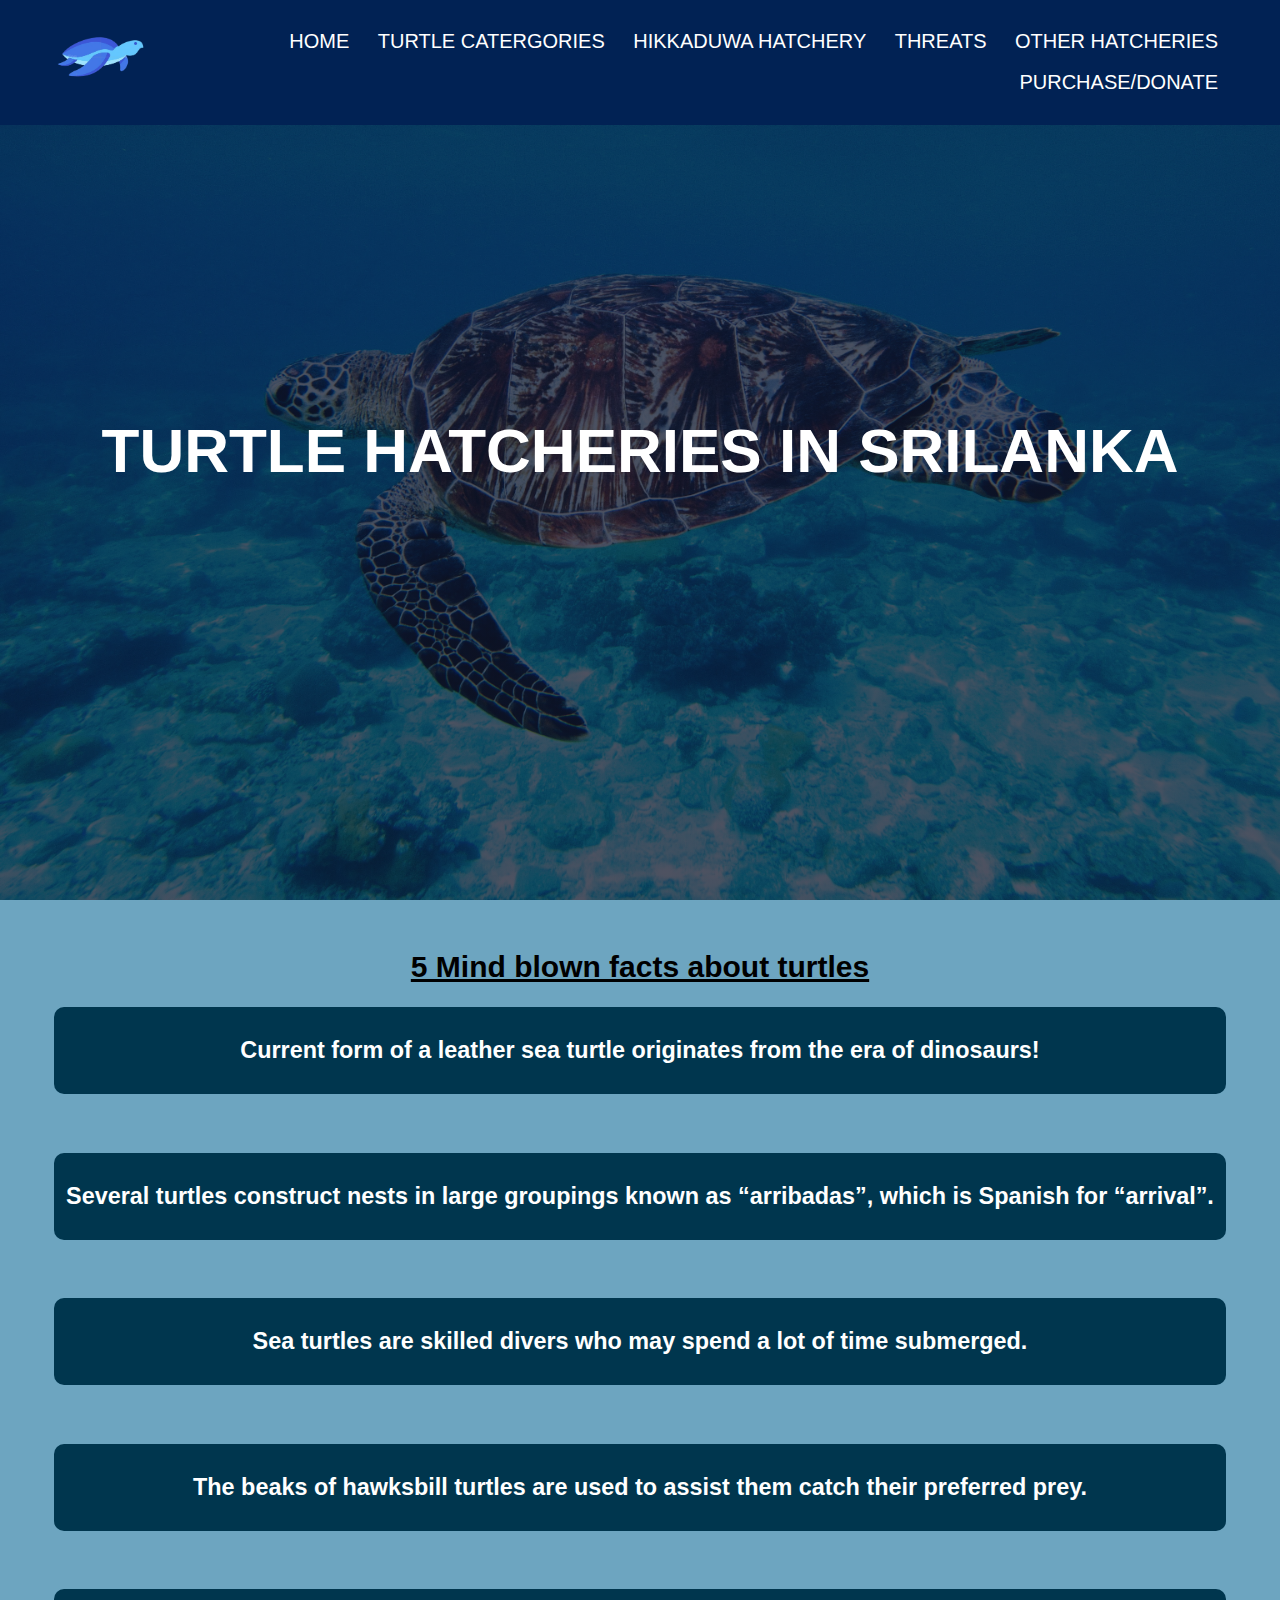
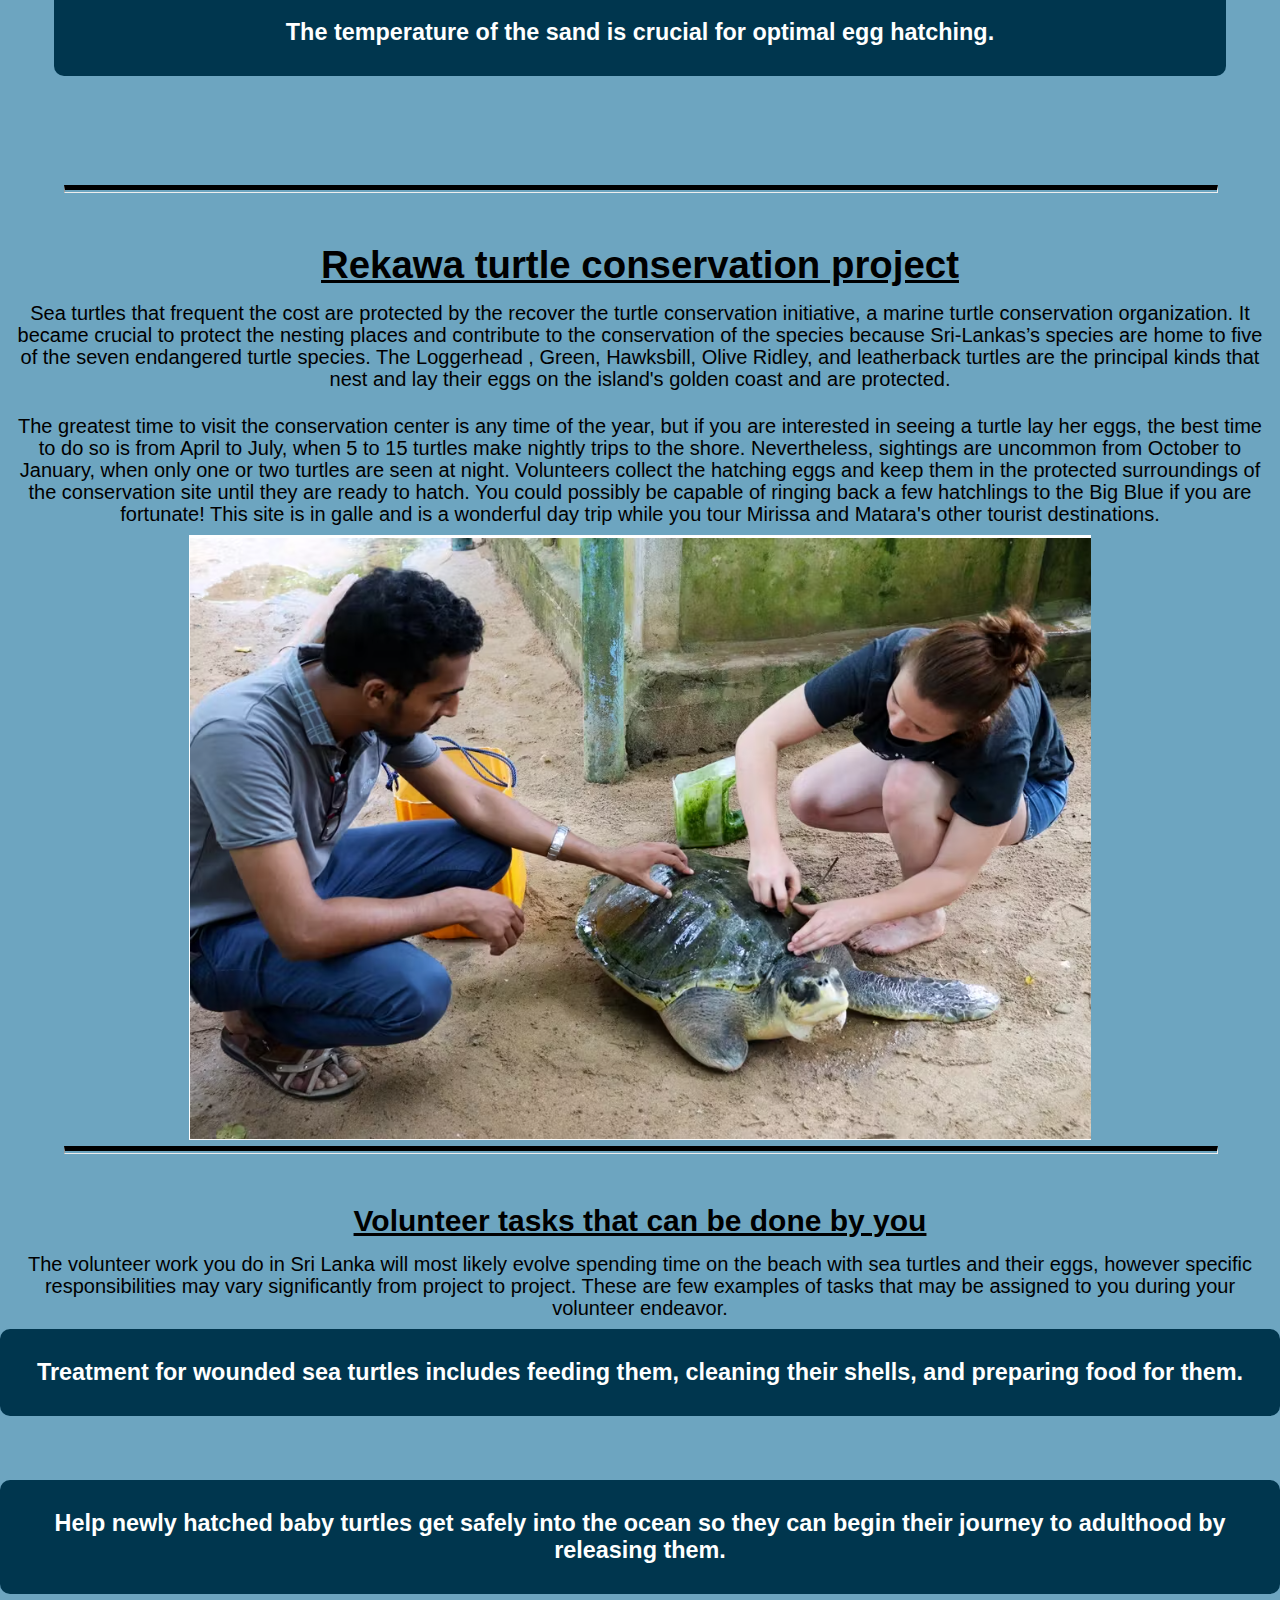
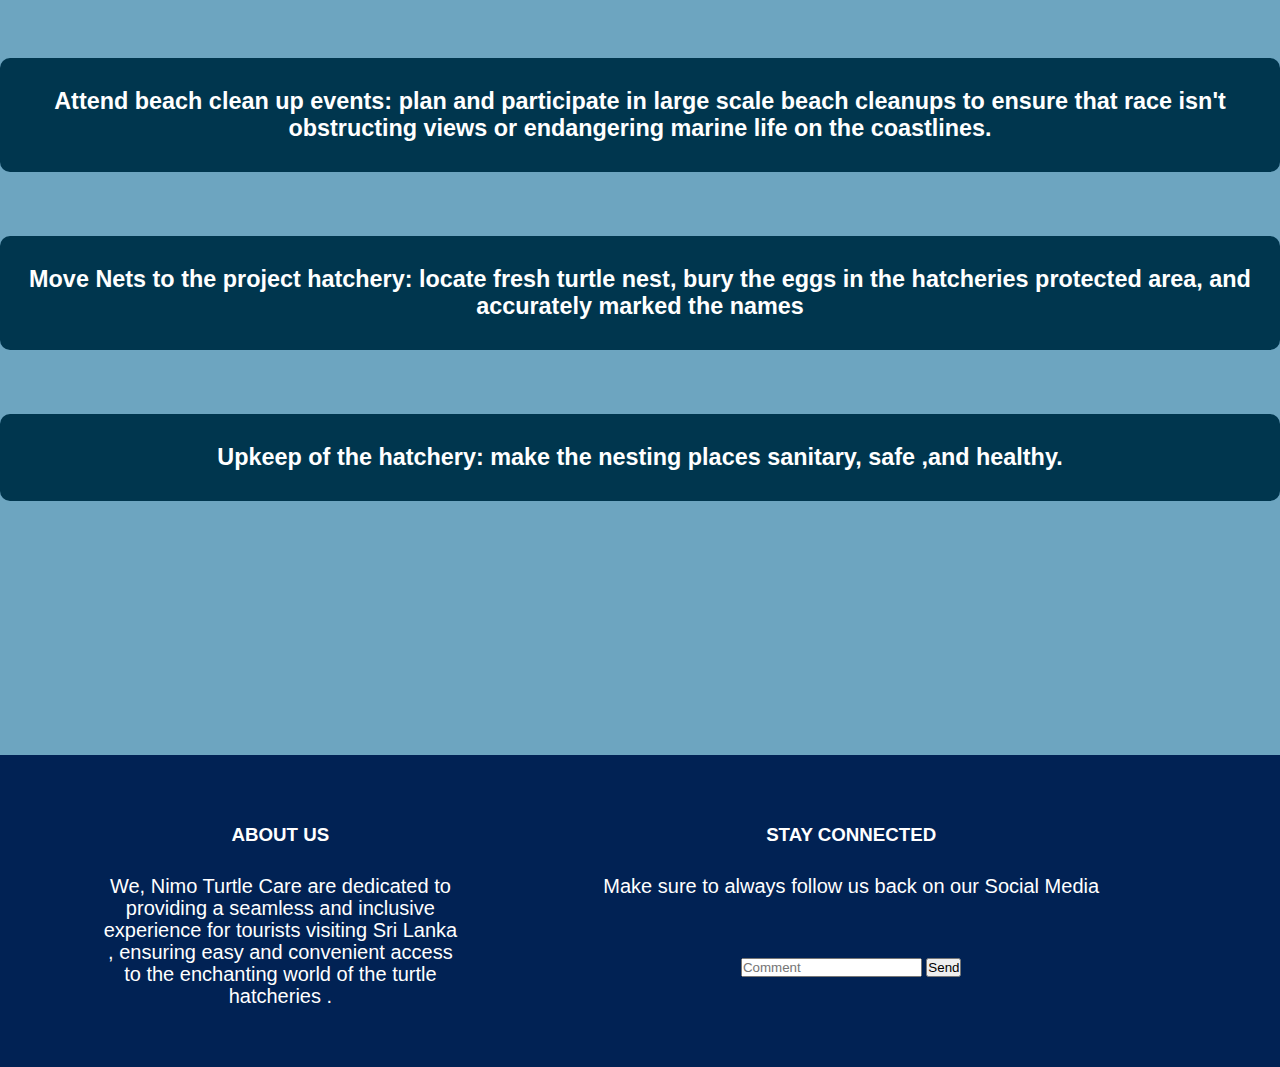
<file: alpha/index.html>
<!DOCTYPE html>
<html lang="en">
<head>
  <link rel="stylesheet" href="index.css">
  <meta charset="UTF-8">
  <!--meta name ="viewport" content="with=device-width,initial-scale=1.0"-->
<title>TURTLE HATCHCHERIES IN SRILANKA</title>
</head>
<body>
  <section class="header">
  <nav>
    <a href="index.html"><img src="images/Capture-removebg-preview (2).png" alt="Logo used for website"> </a>
  <div class="nav-links">
    <ul>
      <li><a href="index.html">HOME</a></li>
      <li><a href="turtle-catergories.html">TURTLE CATERGORIES</a></li>
      <li><a href="hikkaduwa.html">HIKKADUWA HATCHERY </a></li>
      <li><a href="threats.html">THREATS</a></li>
      <li><a href="">OTHER HATCHERIES</a>
        <ul>
          <li><a href="kosgoda.html"> kosgoda</a></li>
          <li><a href="bentota.html"> bentota</a></li>
        </ul>
      </li>
      <li><a href="purchase.html">PURCHASE/DONATE </a></li>
    </ul>
    </div>
  </nav>

</section>

  <div class="text-box">
    <h1>TURTLE HATCHERIES IN SRILANKA</h1>
    
  </div>
  <!--Course-->
 <section class="course">
  <div class="course-text">
    <h2><b><u>5 Mind blown facts about turtles</u></b></h2>
<br>
<ul></ul>
   <div class="row">
    <div class="course-col">
    <h3>Current form of a leather sea turtle originates from the era of dinosaurs!</h3>
   </div>
   <div class="course-col">
    <h3>Several turtles construct nests in large groupings known as “arribadas”, which is Spanish for “arrival”. </h3>
   </div>
   <div class="course-col">
    <h3>Sea turtles are skilled divers who may spend a lot of time submerged.</h3>
   </div>
   <div class="course-col">
    <h3>The beaks of hawksbill turtles are used to assist them catch their preferred prey.</h3>
   </div>
   <div class="course-col">
    <h3>The temperature of the sand is crucial for optimal egg hatching.</h3>
   
  </div>
  </div>
</div>

</section>
<hr>

  <section class="rekawa">
    <h2><b><u>Rekawa turtle conservation project</u></b></h2>
    <p>Sea turtles that frequent the cost are protected by the recover the turtle conservation initiative, a marine turtle conservation organization. It became crucial to protect the nesting places and contribute to the conservation of the species because Sri-Lankas’s species are home to five of the seven endangered turtle species. The Loggerhead , Green, Hawksbill, Olive Ridley, and leatherback turtles are the principal kinds that nest and lay their eggs on the island's golden coast and are protected. </p>
    <p>The greatest time to visit the conservation center is any time of the year, but if you are interested in seeing a turtle lay her eggs, the best time to do so is from April to July, when 5 to 15 turtles make nightly trips to the shore. Nevertheless, sightings are uncommon from October to January, when only one or two turtles are seen at night. Volunteers collect the hatching eggs and keep them in the protected surroundings of the conservation site until they are ready to hatch. You could possibly be capable of ringing back a few hatchlings to the Big Blue if you are fortunate! This site is in galle and is a wonderful day trip while you tour Mirissa and Matara's other tourist destinations.</p>
    <img src="images/rekawa.PNG" alt="Rekawa Conservation Project" style="max-width:100%;height:auto;">
  </section>

<hr>
<section>
  <section class="course">
  <div class="course-text">
    <h2><b><u>Volunteer tasks that can be done by you </u></b></h2>
    <p>The volunteer work you do in Sri Lanka will most likely evolve spending time on the beach with sea turtles and their eggs, however specific responsibilities may vary significantly from project to project. These are few examples of tasks that may be assigned to you during your volunteer endeavor.</p>

<ol>
   <div class="row">
    <div class="course-col">
    <h3>Treatment for wounded sea turtles includes feeding them, cleaning their shells, and preparing food for them.</h3>
   </div>
   <div class="course-col">
    <h3>Help newly hatched baby turtles get safely into the ocean so they can begin their journey to adulthood by releasing them.</h3>
   </div>
   <div class="course-col">
    <h3>Attend beach clean up events: plan and participate in large scale beach cleanups to ensure that race isn't obstructing views or endangering marine life on the coastlines.</h3>
   </div>
   <div class="course-col">
    <h3>Move Nets to the project hatchery: locate fresh turtle nest, bury the eggs in the hatcheries protected area, and accurately marked the names</h3>
   </div>
   <div class="course-col">
    <h3>Upkeep of the hatchery: make the nesting places sanitary, safe ,and healthy.</h3>
   </div>
  </div>
</div>
</ol>
</div>
</section>
</section>

<div class="FOOTER">
  <div class="m1">
      <h3>ABOUT US</h3>
      <p>We, Nimo Turtle Care are dedicated to providing a seamless and inclusive experience for tourists visiting Sri Lanka , ensuring easy and convenient access to the enchanting world of the turtle hatcheries .</p>
  </div>

  <div class="m2">
      <h3>STAY CONNECTED</h3>
      <p>Make sure to always follow us back on our Social Media </p><br>
      <form>
          <input type="text" placeholder="Comment ">
          <button type="submit">Send</button>
      </form>
  </div>
   <!-- I used referenced information from the below sources :
National Oceanic and Atmospheric Administration. (n.d.). 10 Tremendous Turtle Facts. Retrieved March 29, 2023, from https://www.fisheries.noaa.gov/feature-story/10-tremendous-turtle-facts (Last accessed: March 29, 2023)
Reveal the Collection. (n.d.). Rekawa Turtle Conservation Project. Retrieved March 29, 2023, from https://www.revealthecollection.com/experiences/rekawa-turtle-conservation-project.html (Accessed on March 29, 2023).
National Geographic Kids. (n.d.). 10 Terrific Turtle Facts! National Geographic Kids. Retrieved March 29, 2023, from https://www.natgeokids.com/uk/discover/animals/sea-life/turtle-facts/. (Last accessed: March 29, 2023).
Volunteer World. (n.d.). Sea Turtle Conservation in Sri Lanka. Retrieved from https://www.volunteerworld.com/en/volunteer-abroad/sea-turtle-sri-lanka [Accessed 29 Mar. 2023].
-->
</div>
</body>
</html>
  <!-- I used referenced information from the below sources :
•	Kosgoda Sea Turtle Conservation Project. (n.d.). Volunteers. Retrieved May 27, 2023, from https://www.kosgodaseaturtle.org/index.php/volunteers/.(Accessed on March 30, 2023).
•	Kosgoda Sea Turtle Conservation Project. (n.d.). Kosgoda Sea Turtle Conservation Project. Retrieved September 29, 2021, from https://www.kosgodaseaturtle.org/ 
 -->
</file>
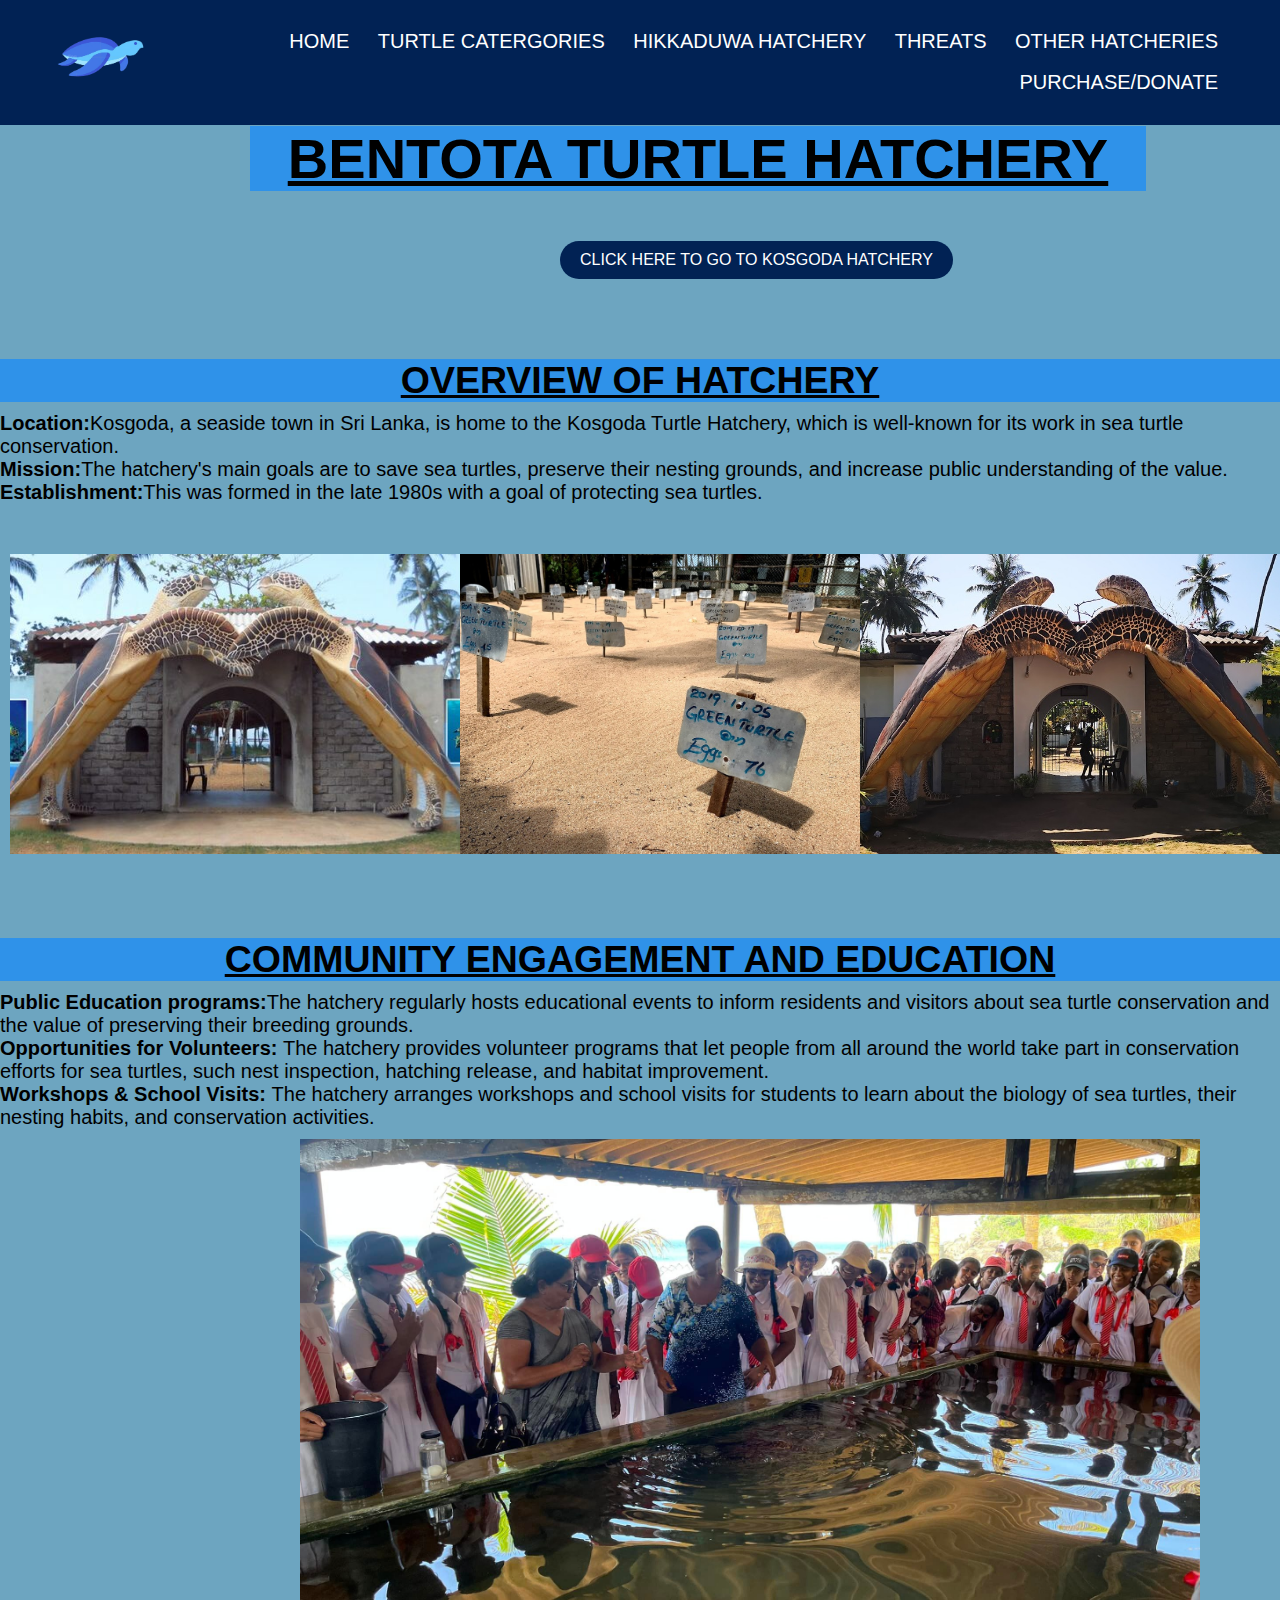
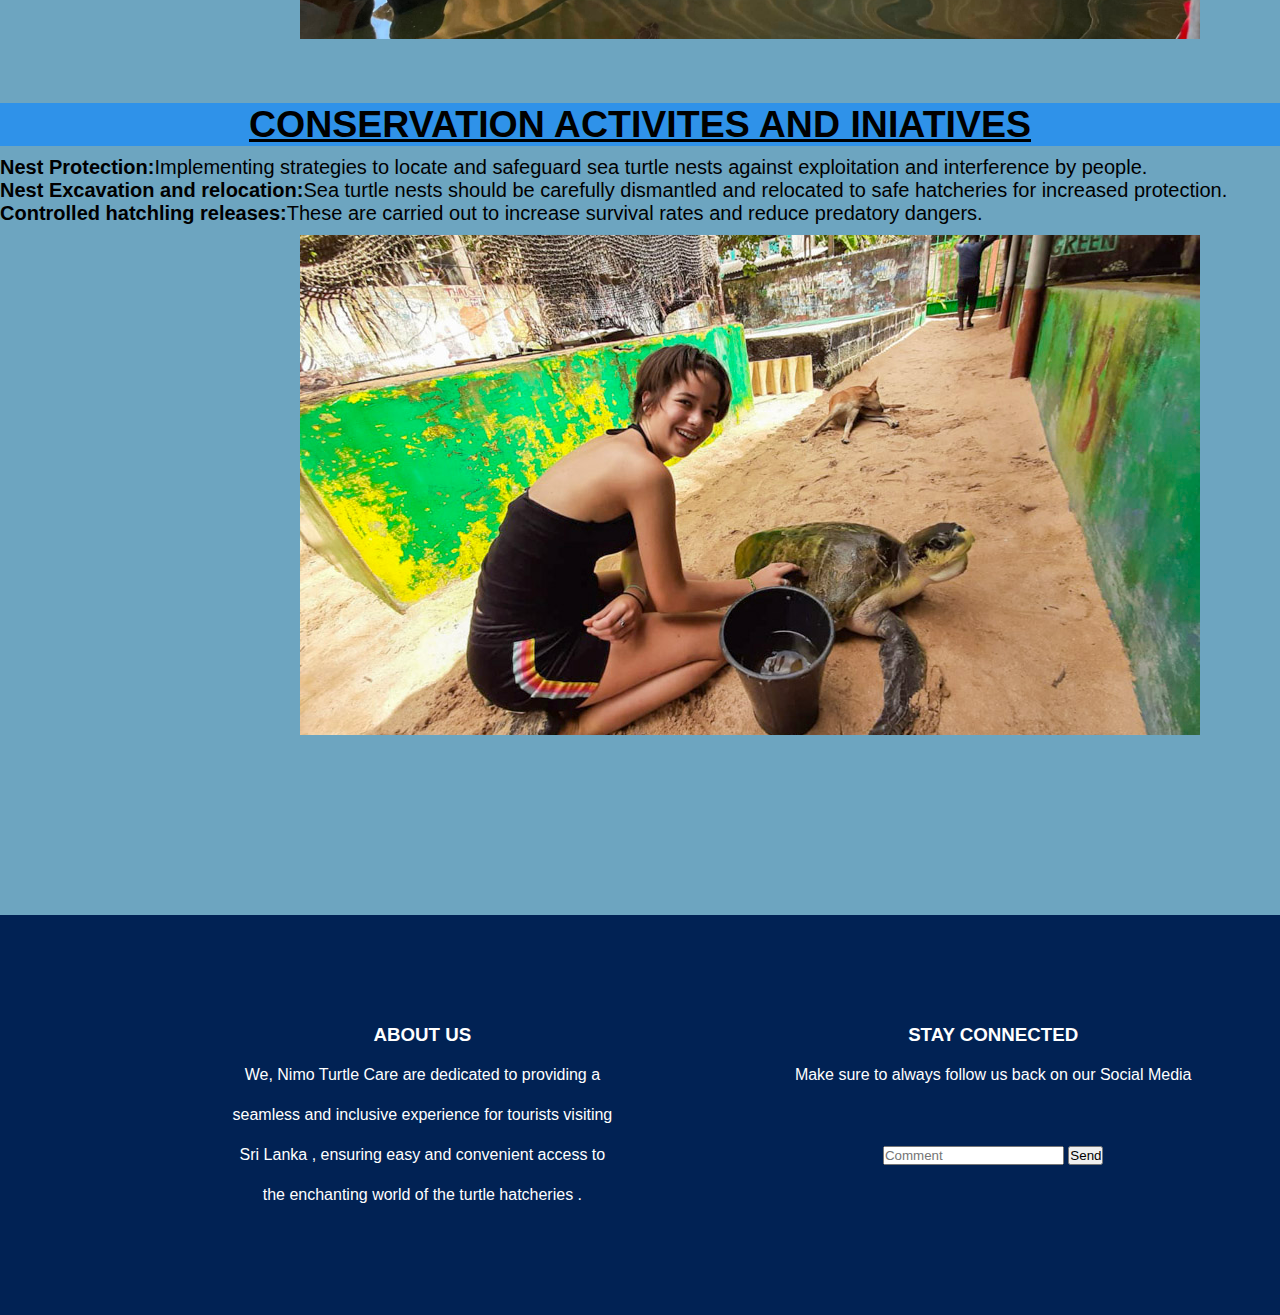
<file: alpha/bentota.html>
<!DOCTYPE html>
<html lang="en">
<head>
  <meta charset="UTF-8">
  <!--meta name ="viewport" content="with=device-width,initial-scale=1.0">-->
<title>BENTOTA HATCHERY</title>
<link rel="stylesheet" href="bentota.css">
</head>
<body>
  <nav>
    
      <a href="bentota.css"><img src="images/Capture-removebg-preview (2).png" alt="logo" class="responsive-image"> </a>
    <div class="nav-links">
      <ul>
        <li><a href="index.html">HOME</a></li>
        <li><a href="turtle-catergories.html">TURTLE CATERGORIES</a></li>
        <li><a href="hikkaduwa.html">HIKKADUWA HATCHERY </a></li>
        <li><a href="threats.html">THREATS</a></li>
        <li><a href="">OTHER HATCHERIES</a>
          <ul>
            <li><a href="kosgoda.html"> kosgoda</a></li>
            <li><a href="bentota.html"> bentota</a></li>
          </ul>
        </li>
        <li><a href="purchase.html">PURCHASE/DONATE </a></li>
      </ul>
      </div>
    </nav>
  </div>
<br><br><br><br><br><br><br>
<div class="header1">
  <h1><u><b>BENTOTA TURTLE HATCHERY</b></u></h1>
</div>

<div class="link">
  <a href="kosgoda.html" class="button2">CLICK HERE TO GO TO KOSGODA HATCHERY</a>
</div>

<div class="header2">
  <h2><b><u>OVERVIEW OF HATCHERY</u></b></h2>
</div>

<div class="kosgodainfo">
 <p><b>Location:</b>Kosgoda, a seaside town in Sri Lanka, is home to the Kosgoda Turtle Hatchery, which is well-known for its work in sea turtle conservation.<br>

  <b>Mission:</b>The hatchery's main goals are to save sea turtles, preserve their nesting grounds, and increase public understanding of the value.<br>
  
  <b>Establishment:</b>This was formed in the late 1980s with a goal of protecting sea turtles.<br>
  </p>
</div>


 
<div class="container">
  <div class="responsive-image">
  <div class="wrapper">
    <img src="images/kosgoda1.jpg" alt text="Bentota hatchery images" style="width:450px;height:300px;" >

      <img src="images/kos 4.jpg" alt text="Bentota hatchery images" style="width:450px;height:300px;" >
      <img src="images/kos8.jpg" alt text="Bentota hatchery images" style="width:450px;height:300px;" >
      <img src="images/kos5.jpg" alt text="Bentota hatchery images" style="width:450px;height:300px;" >
    </div>
  </div>
</div>


 <div class="header22">
  <h2><b><u>COMMUNITY ENGAGEMENT AND EDUCATION </u></b></h2>
</div>

<div class="kosgodainfo2">
 <p><b>Public Education programs:</b>The hatchery regularly hosts educational events to inform residents and visitors about sea turtle conservation and the value of preserving their breeding grounds.<br>

  <b>Opportunities for Volunteers: </b>The hatchery provides volunteer programs that let people from all around the world take part in conservation efforts for sea turtles, such nest inspection, hatching release, and habitat improvement.<br>
  
  <b>Workshops & School Visits: </b>The hatchery arranges workshops and school visits for students to learn about the biology of sea turtles, their nesting habits, and conservation activities.<br>
  </p>
</div>

<div class="kosgodainfoimage2">
  <img src="images/kosgoda2.jpg" alt="Volunteer work at the hatchery" style="width:900px;height:500px;">
 </div>

 <div class="header33">
  <h2><b><u>CONSERVATION ACTIVITES AND INIATIVES</u></b></h2>
</div>

<div class="kosgodainfo3">
 <p><b>Nest Protection:</b>Implementing strategies to locate and safeguard sea turtle nests against exploitation and interference by people.<br>

  <b>Nest Excavation and relocation:</b>Sea turtle nests should be carefully dismantled and relocated to safe hatcheries for increased protection.<br>
  
  <b>Controlled hatchling releases:</b>These are carried out to increase survival rates and reduce predatory dangers.<br>
  </p>
</div>

<div class="kosgodainfoimage3">
  <img src="images/kos 0.jpg" alt="Volunteer work at the hatchery" style="width:900px;height:500px;">
 </div>

 <br><br>

 <div class="FOOTER">
  <div class="m1">
      <h3>ABOUT US</h3>
      <p>We, Nimo Turtle Care are dedicated to providing a seamless and inclusive experience for tourists visiting Sri Lanka , ensuring easy and convenient access to the enchanting world of the turtle hatcheries .</p>
  </div>

  <div class="m2">
      <h3>STAY CONNECTED</h3>
      <p>Make sure to always follow us back on our Social Media </p><br>
      <form>
          <input type="text" placeholder="Comment ">
          <button type="submit">Send</button>
      </form>
  </div>
<!-- I used referenced information from the below sources :
•	TripAdvisor. (n.d.). Bentota Sea Turtle Hatchery. Retrieved from https://www.tripadvisor.com/Attraction_Review-g477979-d1572144-Reviews-Bentota_Sea_Turtle_Hatchery-Bentota_Galle_District_Southern_Province.html (Accessed on October 11, 2022)
•	Taruvillas. (n.d.). Bentota Turtle Hatchery. Retrieved from https://www.taruvillas.com/destination-guide/bentota/attractions/bentota-turtle-hatchery/. (accessed on 2023-03-30).
-->
</div>
</body>
</html>
</file>
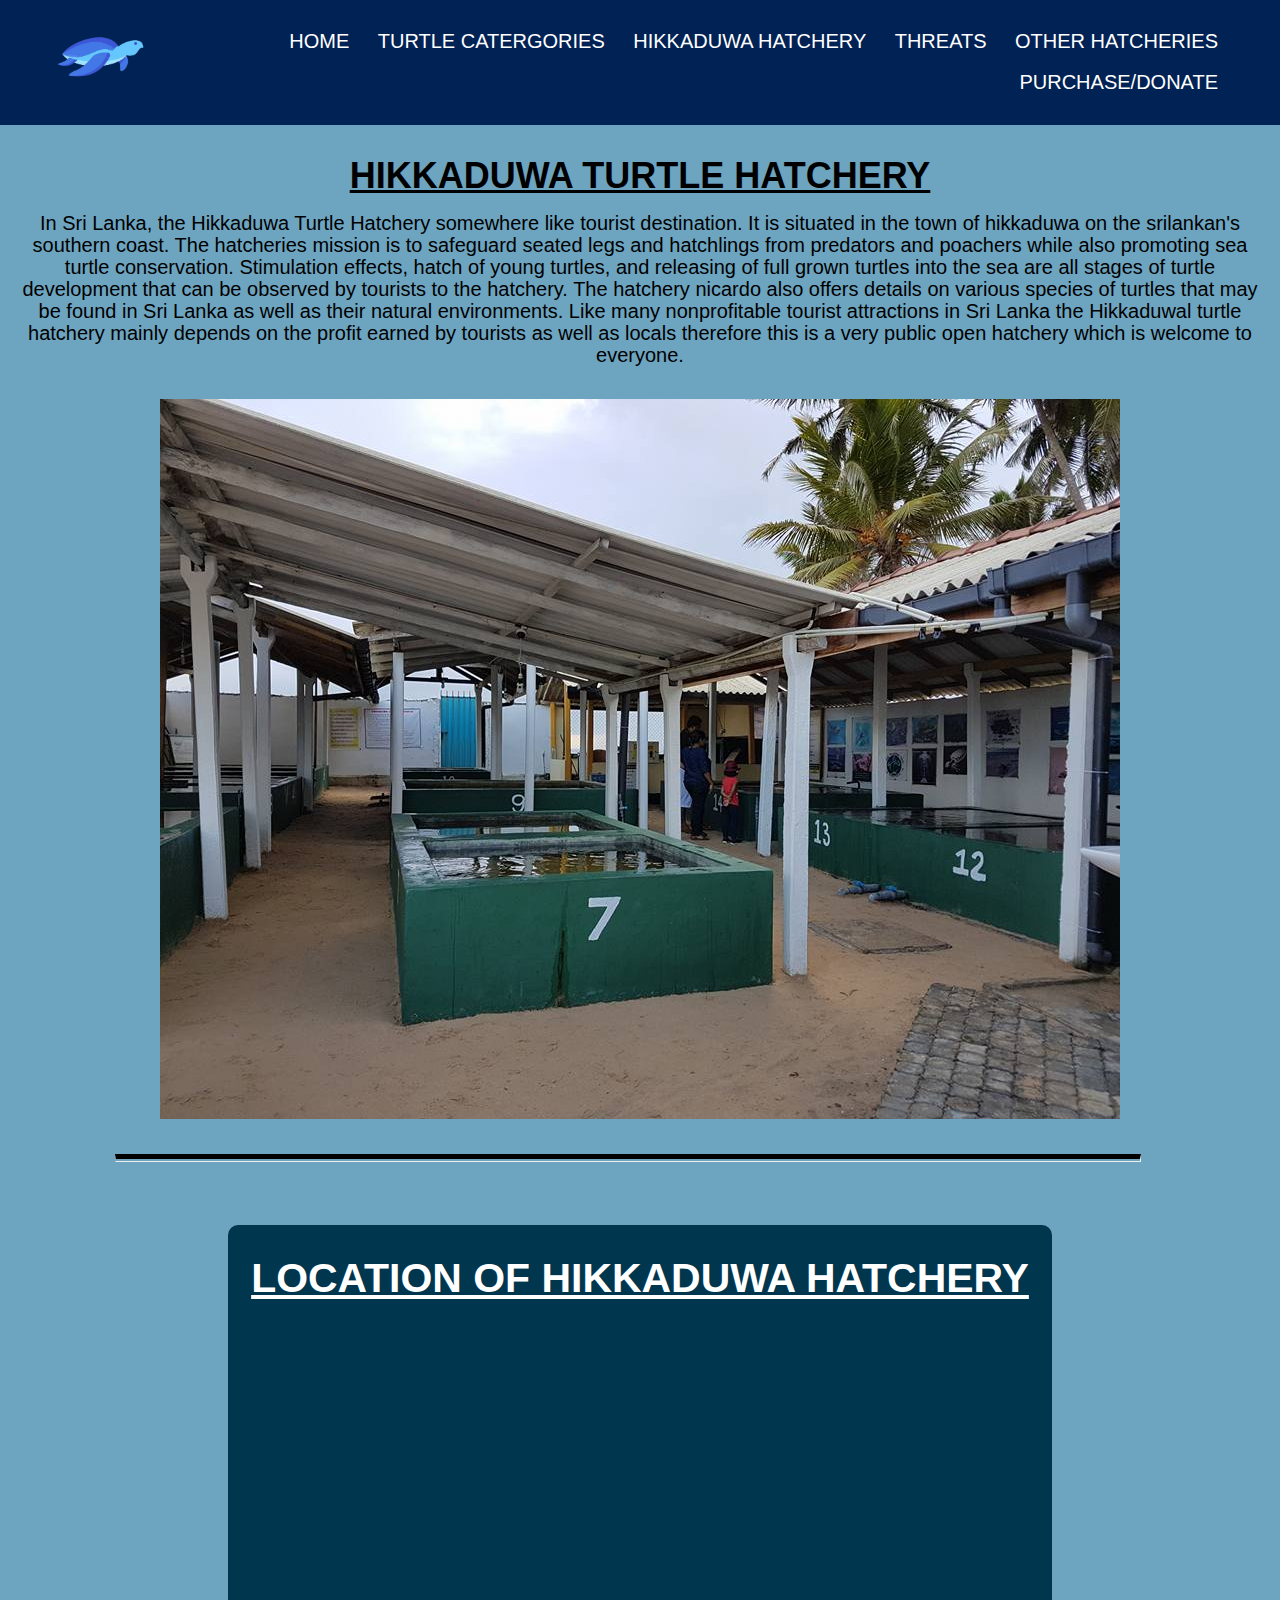
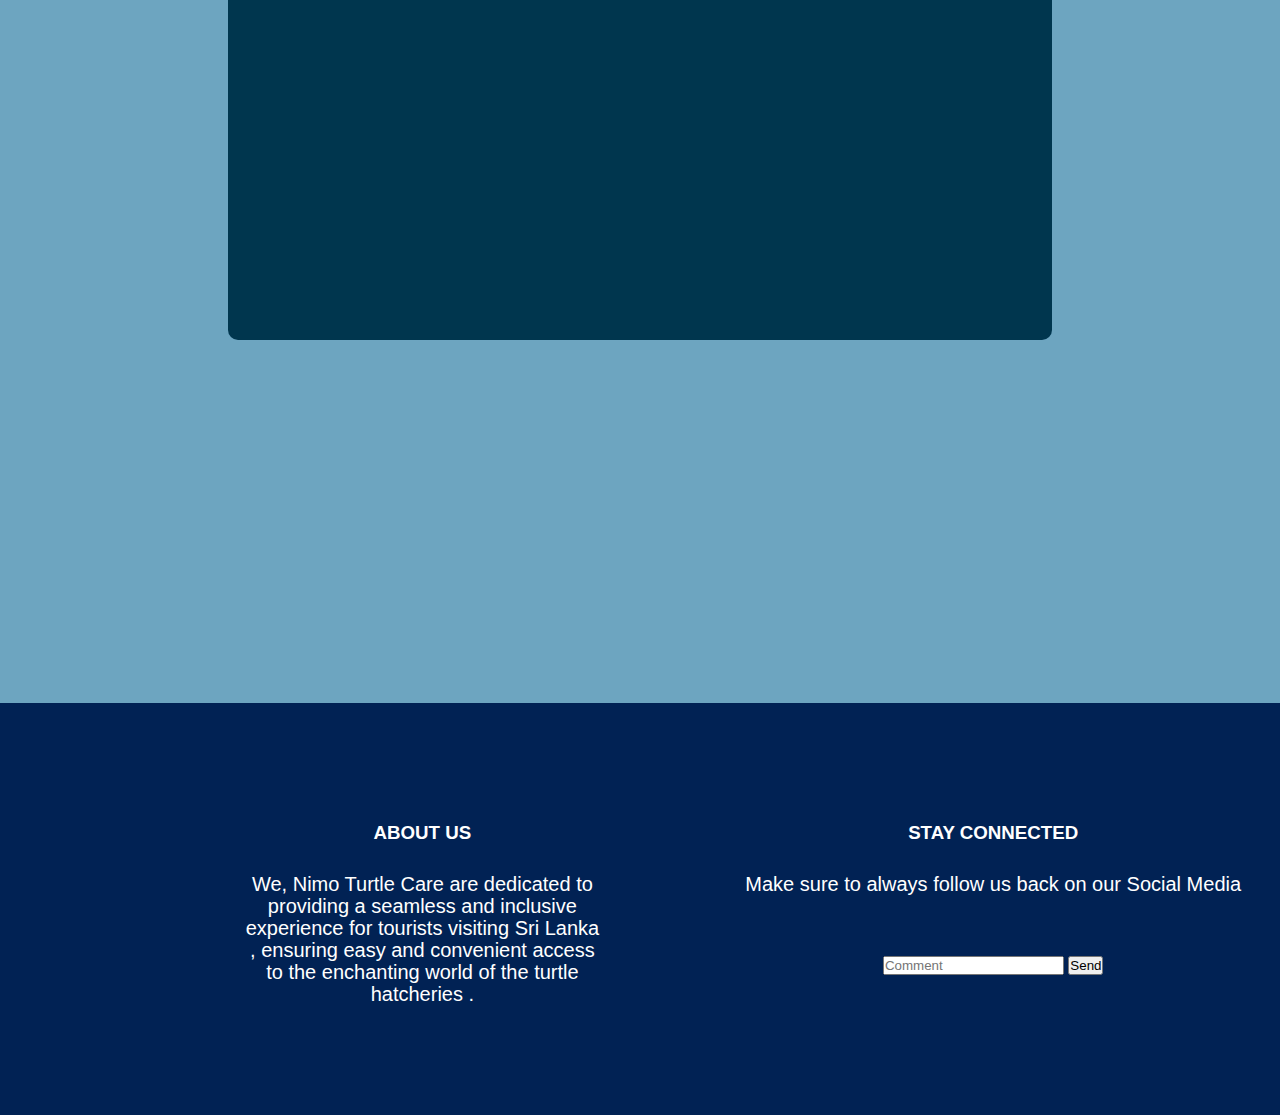
<file: alpha/hikkaduwa.html>
<!DOCTYPE html> 
<html lang="en">
<head>
  <meta charset="UTF-8">
  <!--meta name ="viewport" content="with=device-width,initial-scale=1.0">-->
<title>TURTLE HATCHCHERIES IN SRILANKA</title>
<link rel="stylesheet" href="hikkaduwa.css">
</head>
<body>
  <nav class="nav">
    <a href="hikkaduwa.html"><img src="images/Capture-removebg-preview (2).png" class="responsive-image" alt="Hikkaduwa hatchery image">
  <div class="nav-links">
    <ul>
      <li><a href="index.html">HOME</a></li>
      <li><a href="turtle-catergories.html">TURTLE CATERGORIES</a></li>
      <li><a href="hikkaduwa.html">HIKKADUWA HATCHERY </a></li>
      <li><a href="threats.html">THREATS</a></li>
      <li><a href="">OTHER HATCHERIES</a>
        <ul>
          <li><a href="kosgoda.html"> kosgoda</a></li>
          <li><a href="bentota.html"> bentota</a></li>
        </ul>
      </li>
      <li><a href="purchase.html">PURCHASE/DONATE </a></li>
    </ul>
    </div>
  </nav>

<section>
  <section class="rekawa">
    <h1><b><u>HIKKADUWA TURTLE HATCHERY</h1></b></u>
    <p>In Sri Lanka, the Hikkaduwa Turtle Hatchery somewhere like tourist destination.
      It is situated in the town of hikkaduwa on the srilankan's southern coast.
     The hatcheries mission is to safeguard seated legs and hatchlings from predators and poachers while also promoting sea turtle conservation.
     Stimulation effects, hatch of young turtles, and releasing of full grown turtles into the sea are all stages of turtle development that can be observed by tourists to the hatchery.
      The hatchery nicardo also offers details on various species of turtles that may be found in Sri Lanka as well as their natural environments.
     Like many nonprofitable tourist attractions in Sri Lanka the Hikkaduwal turtle hatchery mainly depends on the profit earned by tourists as well as locals therefore this is a very public open hatchery which is welcome to everyone.</p><br>
    <img src="images/hikkaduwa pic.jpg" alt="Hikkaduwa Hatchery" class="responsive-image">
  </section>
</section>
<hr>

  <section class="course">
  
   <div class="row">
    <div class="course-col">
    <h3><u> LOCATION OF HIKKADUWA HATCHERY </u></h3>
  
    <iframe src="https://www.google.com/maps/embed?pb=!1m18!1m12!1m3!1d3966.7516178604733!2d80.08787647469617!3d6.164009293823241!2m3!1f0!2f0!3f0!3m2!1i1024!2i768!4f13.1!3m3!1m2!1s0x3ae182a9ecb0c635%3A0xbd3561821dfbe76b!2sSea%20Turtle%20Hatchery%20%26%20Rescue%20Center!5e0!3m2!1sen!2slk!4v1685488647675!5m2!1sen!2slk" width="800" height="600" style="border:0;" allowfullscreen="" loading="lazy" referrerpolicy="no-referrer-when-downgrade"></iframe>       </div>
   
  </div>
</div>
</div>
</section>

<div class="FOOTER">
  <div class="m1">
      <h3>ABOUT US</h3>
      <p>We, Nimo Turtle Care are dedicated to providing a seamless and inclusive experience for tourists visiting Sri Lanka , ensuring easy and convenient access to the enchanting world of the turtle hatcheries .</p>
  </div>

  <div class="m2">
      <h3>STAY CONNECTED</h3>
      <p>Make sure to always follow us back on our Social Media </p><br>
      <form>
          <input type="text" placeholder="Comment ">
          <button type="submit">Send</button>
      </form>
  </div>
 <!-- I used referenced information from the below sources :
	TripAdvisor. (n.d.). Turtle Hatchery Hikkaduwa. TripAdvisor. Retrieved March 29, 2023, from https://www.tripadvisor.com/Attraction_Review-g304134-d3183957-Reviews-Turtle_Hatchery_Hikkaduwa-Hikkaduwa_Galle_District_Southern_Province.html
  -->
</div>
</body>
</html>
</file>
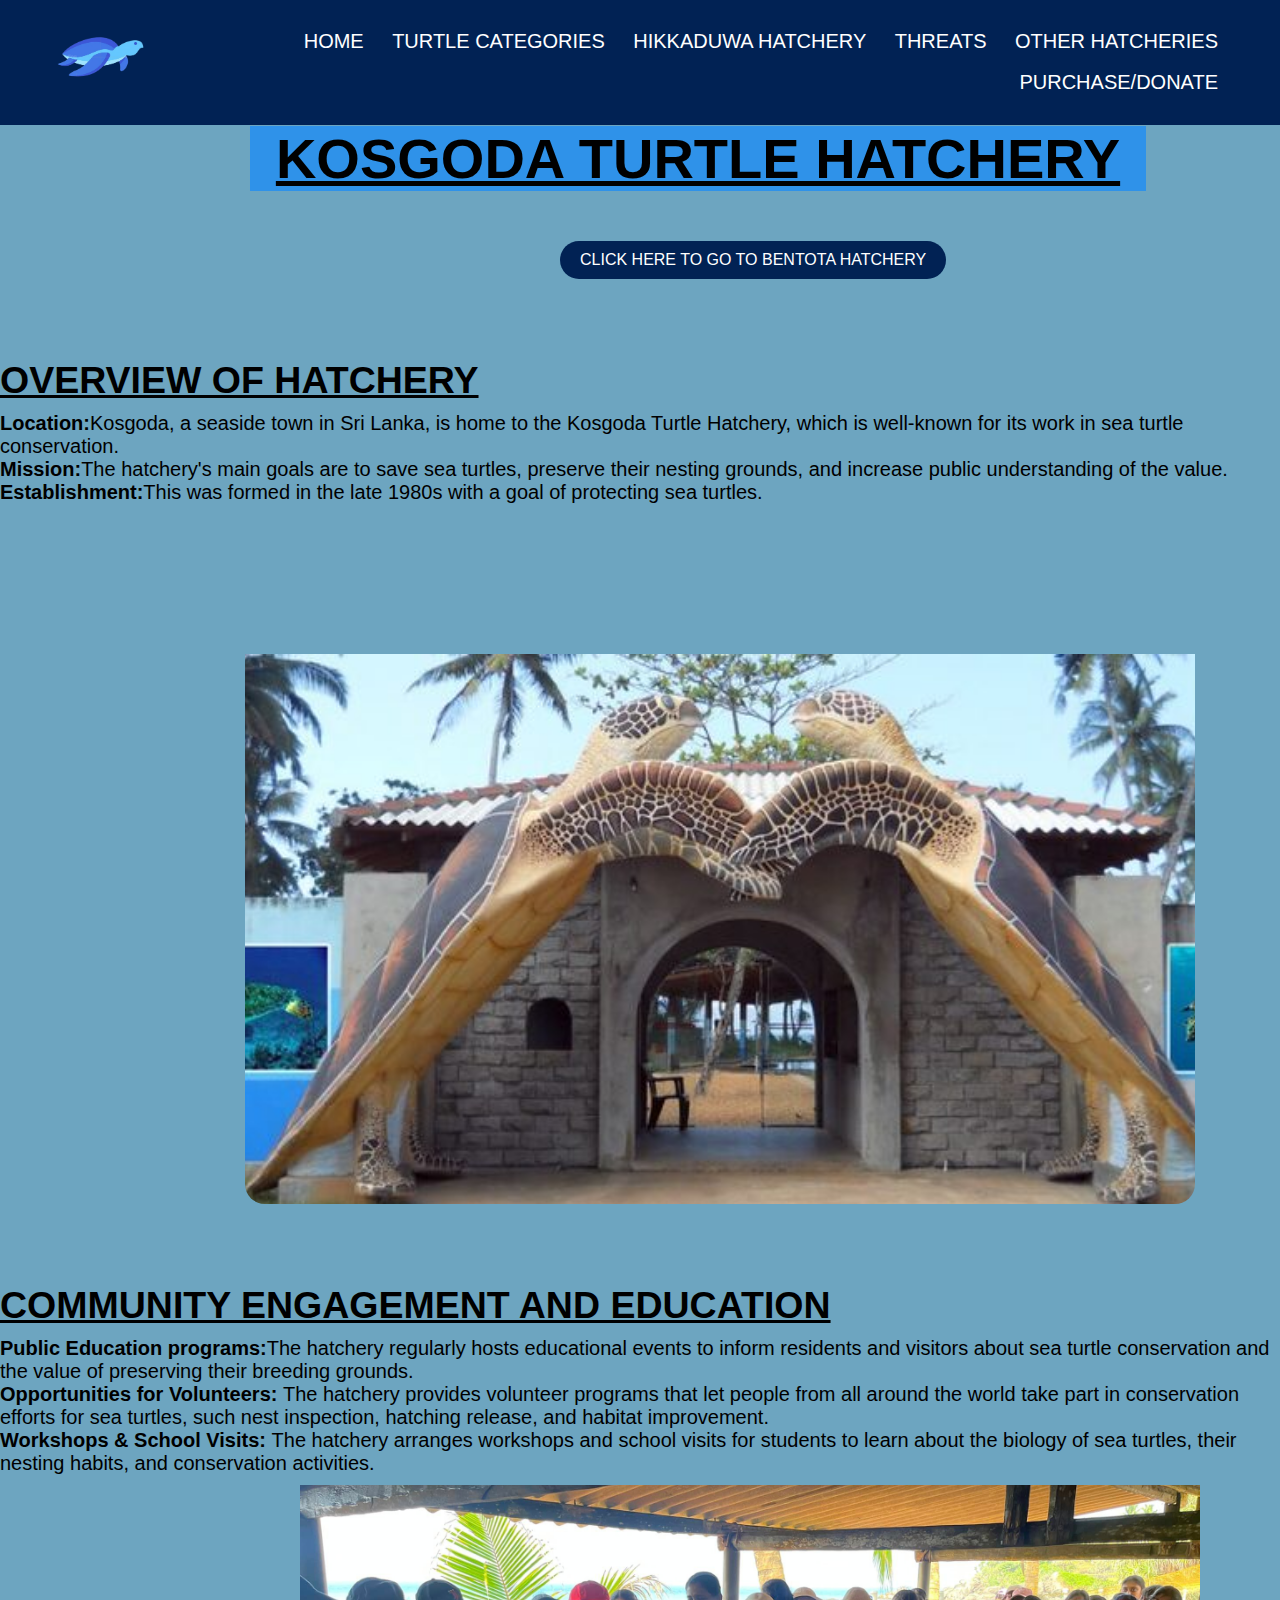
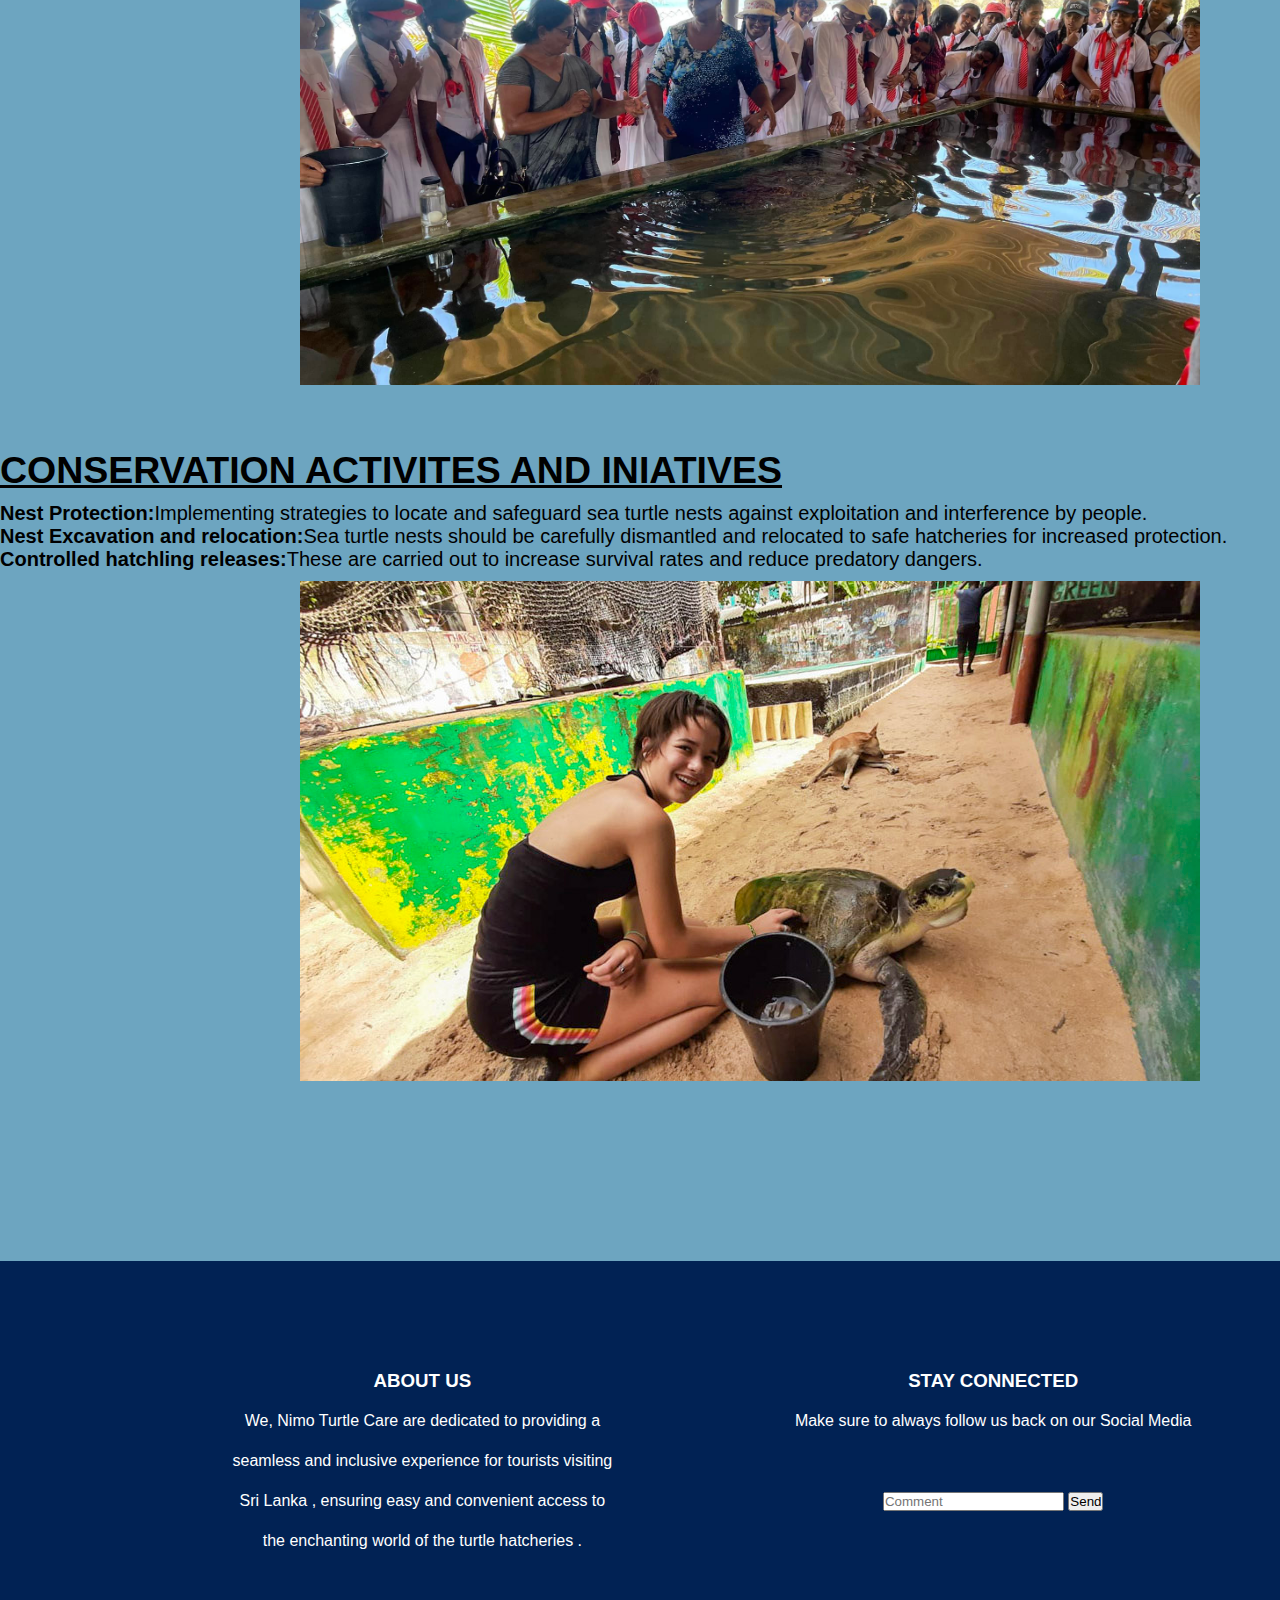
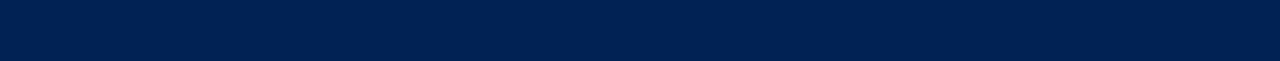
<file: alpha/kosgoda.html>
<!DOCTYPE html>
<html lang="en">
<head>
  <meta charset="UTF-8">
<!--meta name ="viewport" content="with=device-width,initial-scale=1.0">-->
<title>KOSGODA HATCHERY</title>
<link rel="stylesheet" href="kosgoda.css">
</head>
<body>
<nav>
  <a href="kosgoda.html"><img src="images/Capture-removebg-preview (2).png" alt="logo"></a>
  <div class="nav-links">
    <ul>
      <li><a href="index.html">HOME</a></li>
      <li><a href="turtle-catergories.html">TURTLE CATEGORIES</a></li>
      <li><a href="hikkaduwa.html">HIKKADUWA HATCHERY</a></li>
      <li><a href="threats.html">THREATS</a></li>
      <li>
        <a href="">OTHER HATCHERIES</a>
        <ul>
          <li><a href="kosgoda.html">kosgoda</a></li>
          <li><a href="bentota.html">bentota</a></li>
        </ul>
      </li>
      <li><a href="purchase.html">PURCHASE/DONATE</a></li>
    </ul>
  </div>
</nav>
<br><br><br><br><br><br><br>
<div class="header1">
  <h1><u>KOSGODA TURTLE HATCHERY</u></h1>
</div>

<div class="link">
  <a href="bentota.html" class="button2">CLICK HERE TO GO TO BENTOTA HATCHERY</a>
</div>

<div class="header2">
  <h2><b><u>OVERVIEW OF HATCHERY</u></b></h2>
</div>

<div class="kosgodainfo">
 <p><b>Location:</b>Kosgoda, a seaside town in Sri Lanka, is home to the Kosgoda Turtle Hatchery, which is well-known for its work in sea turtle conservation.<br>

  <b>Mission:</b>The hatchery's main goals are to save sea turtles, preserve their nesting grounds, and increase public understanding of the value.<br>
  
  <b>Establishment:</b>This was formed in the late 1980s with a goal of protecting sea turtles.<br>
  </p>
</div>


 <div class="container">
  <div class="responsive-image">
  <div class="wrapper">
    <img src="images/kosgoda1.jpg" alt text="Kosgoda hatchery images" style="width:1000px;height:600px;" >

      <img src="images/kos 4.jpg" alt text="Kosgoda hatchery images" style="width:1000px;height:600px;" >
      <img src="images/kos8.jpg" alt text="Kosgoda hatchery images" style="width:1000px;height:600px;" >
      <img src="images/kos5.jpg" alt text="Kosgoda hatchery images" style="width:1000px;height:600px;">
    </div>
  </div>
</div>

 <div class="header22">
  <h2><b><u>COMMUNITY ENGAGEMENT AND EDUCATION </u></b></h2>
</div>

<div class="kosgodainfo2">
 <p><b>Public Education programs:</b>The hatchery regularly hosts educational events to inform residents and visitors about sea turtle conservation and the value of preserving their breeding grounds.<br>

  <b>Opportunities for Volunteers: </b>The hatchery provides volunteer programs that let people from all around the world take part in conservation efforts for sea turtles, such nest inspection, hatching release, and habitat improvement.<br>
  
  <b>Workshops & School Visits: </b>The hatchery arranges workshops and school visits for students to learn about the biology of sea turtles, their nesting habits, and conservation activities.<br>
  </p>
</div>

<div class="kosgodainfoimage2">
  <img src="images/kosgoda2.jpg" alt="Volunteer work at the hatchery" style="width:900px;height:500px;" class="responsive-image" >
 </div>

 <div class="header33">
  <h2><b><u>CONSERVATION ACTIVITES AND INIATIVES</u></b></h2>
</div>

<div class="kosgodainfo3">
 <p><b>Nest Protection:</b>Implementing strategies to locate and safeguard sea turtle nests against exploitation and interference by people.<br>

  <b>Nest Excavation and relocation:</b>Sea turtle nests should be carefully dismantled and relocated to safe hatcheries for increased protection.<br>
  
  <b>Controlled hatchling releases:</b>These are carried out to increase survival rates and reduce predatory dangers.<br>
  </p>
</div>

<div class="kosgodainfoimage3">
  <img src="images/kos 0.jpg" alt="Volunteer work at the hatchery" style="width:900px;height:500px;"  class="responsive-image">
 </div>

 <br><br>

  <!-- Footer -->
  <div class="FOOTER">
    <div class="m1">
        <h3>ABOUT US</h3>
        <p>We, Nimo Turtle Care are dedicated to providing a seamless and inclusive experience for tourists visiting Sri Lanka , ensuring easy and convenient access to the enchanting world of the turtle hatcheries .</p>
    </div>
  
    <div class="m2">
        <h3>STAY CONNECTED</h3>
        <p>Make sure to always follow us back on our Social Media </p><br>
        <form>
            <input type="text" placeholder="Comment ">
            <button type="submit">Send</button>
        </form>
    </div>
  <!-- I used referenced information from the below sources :
•	Kosgoda Sea Turtle Conservation Project. (n.d.). Volunteers. Retrieved May 27, 2023, from https://www.kosgodaseaturtle.org/index.php/volunteers/.(Accessed on March 30, 2023).
•	Kosgoda Sea Turtle Conservation Project. (n.d.). Kosgoda Sea Turtle Conservation Project. Retrieved September 29, 2021, from https://www.kosgodaseaturtle.org/ 
 -->
  </div>
  </body>
</html>
</file>
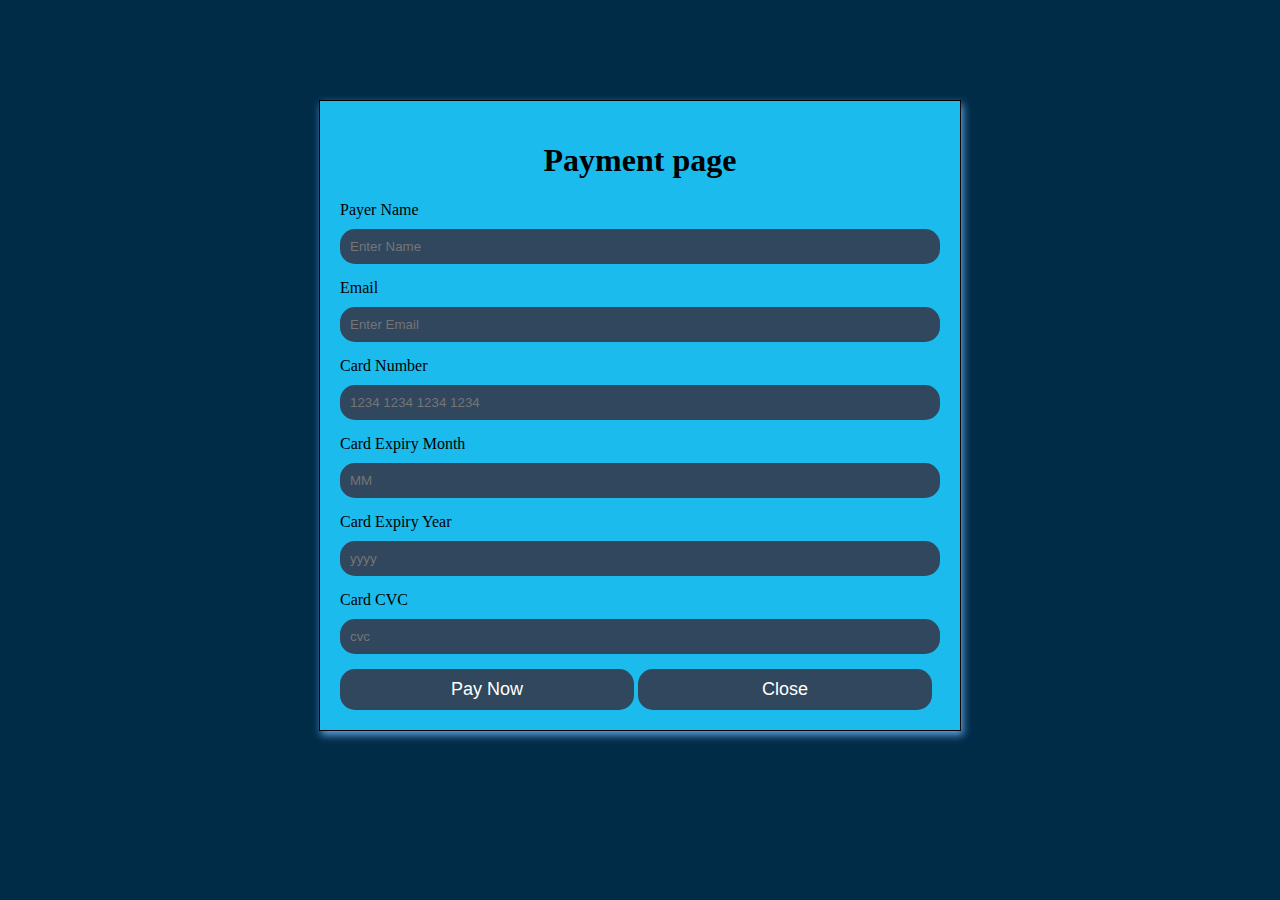
<file: alpha/payment.html>
<!DOCTYPE html>
<html lang="en">
    <head>
        <meta charset="UTF-8">
        <meta name="viewport" content="width=device-width, initial scale=1.0">
        <title>Donation Form</title>
        <link rel="stylesheet" href="payment.css">
    </head>
    <body>
        
        <form action="action">
            <h1>Payment page</h1>
            <label for="name">Payer Name</label><br>
            <input class="box1" name="name" id="name" placeholder="Enter Name"><br>

            <label for="Email">Email</label><br>
            <input class="box1" name="email" id="email" placeholder="Enter Email"><br>

            <label for="cardnum">Card Number</label><br>
            <input class="box1" name="number" id="number" placeholder="1234 1234 1234 1234"><br>

            
                <label for="cardexp">Card Expiry Month</label><br>
            <input class="box1" type="text" name="month" id="month" placeholder="MM"><br>
            

            
                <label for="cardyear">Card Expiry Year</label><br>
            <input class="box1" type="text" name="year" id="year" placeholder="yyyy"><br>
            
            
                 
            <label for="cardCVC">Card CVC</label><br>
            <input class="box1" type="text" name="cvc" id="cvc" placeholder="cvc"><br>

        
            <button class="btn" type="text">Pay Now</button>
            </a>

            <a href="purchase.html">
            <button class="btn" type="button">Close</button>
            </a>
        </form>
    </body>
</html>
</file>
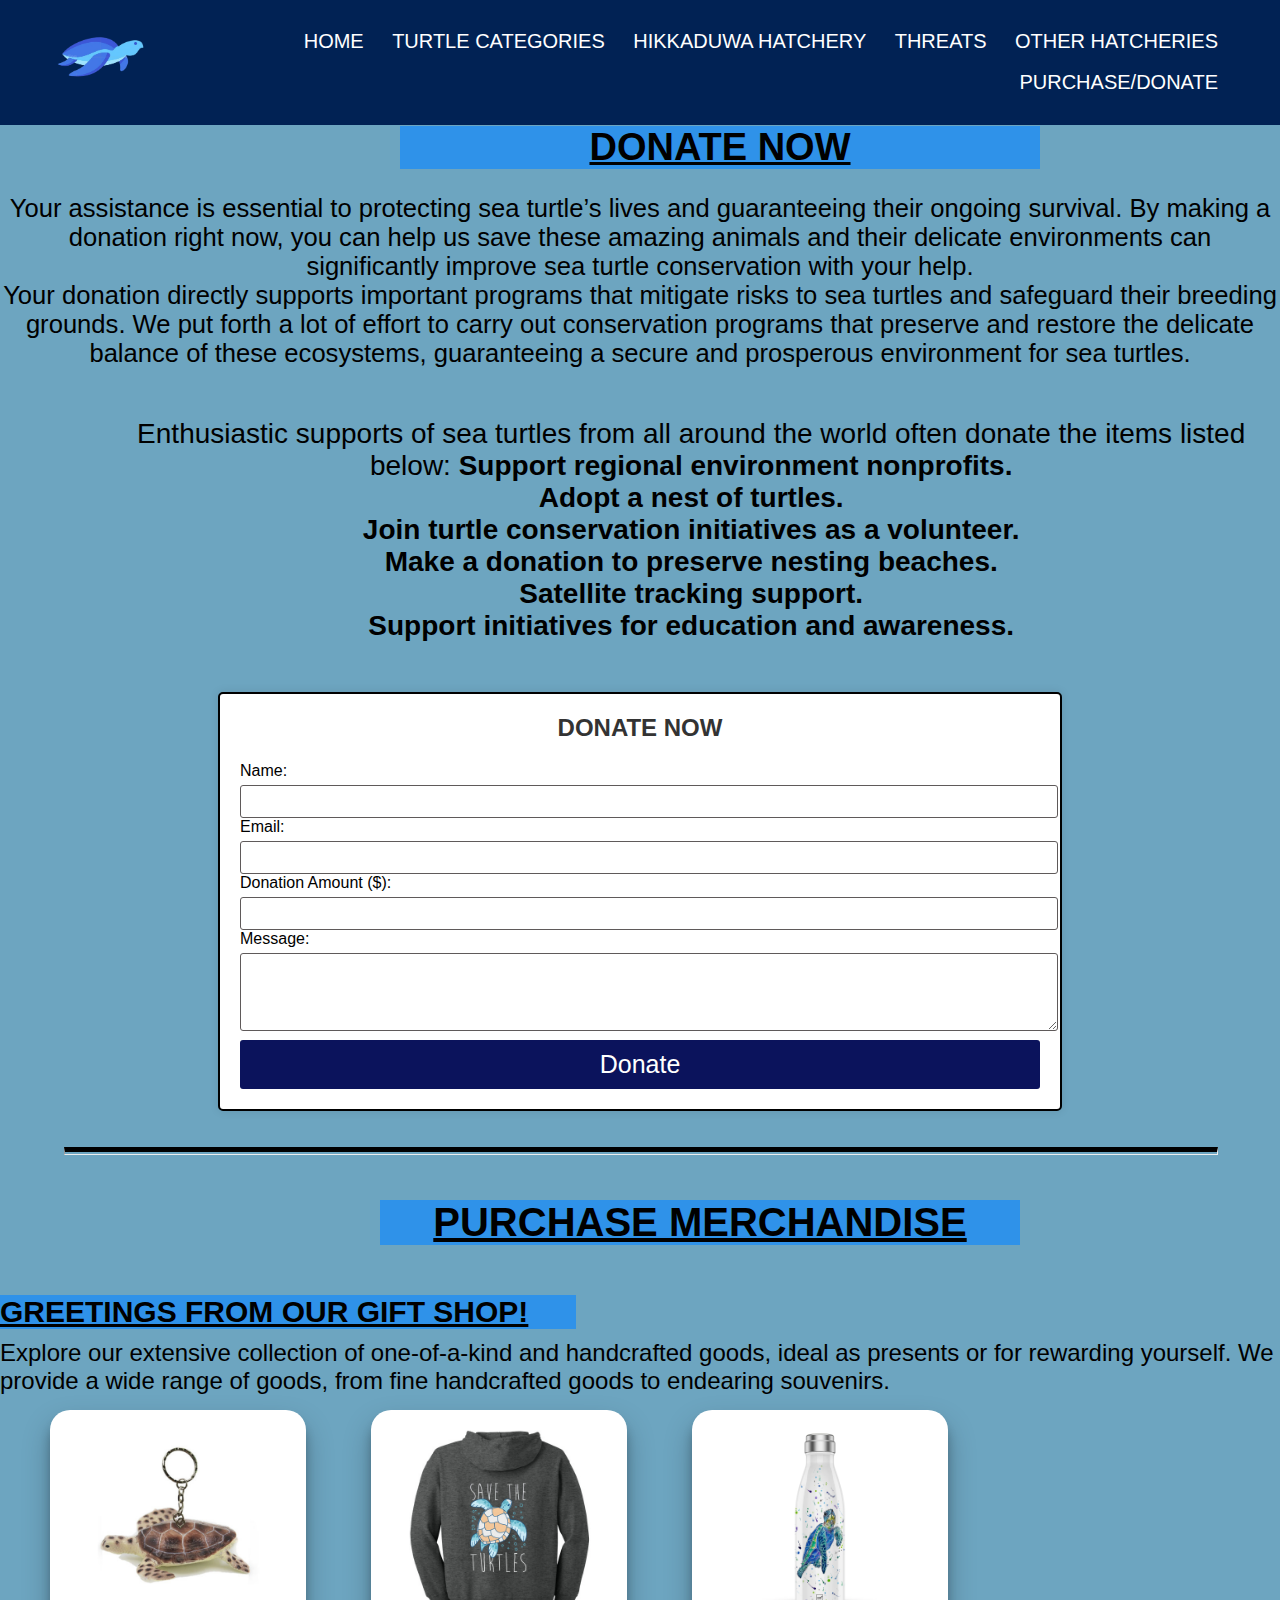
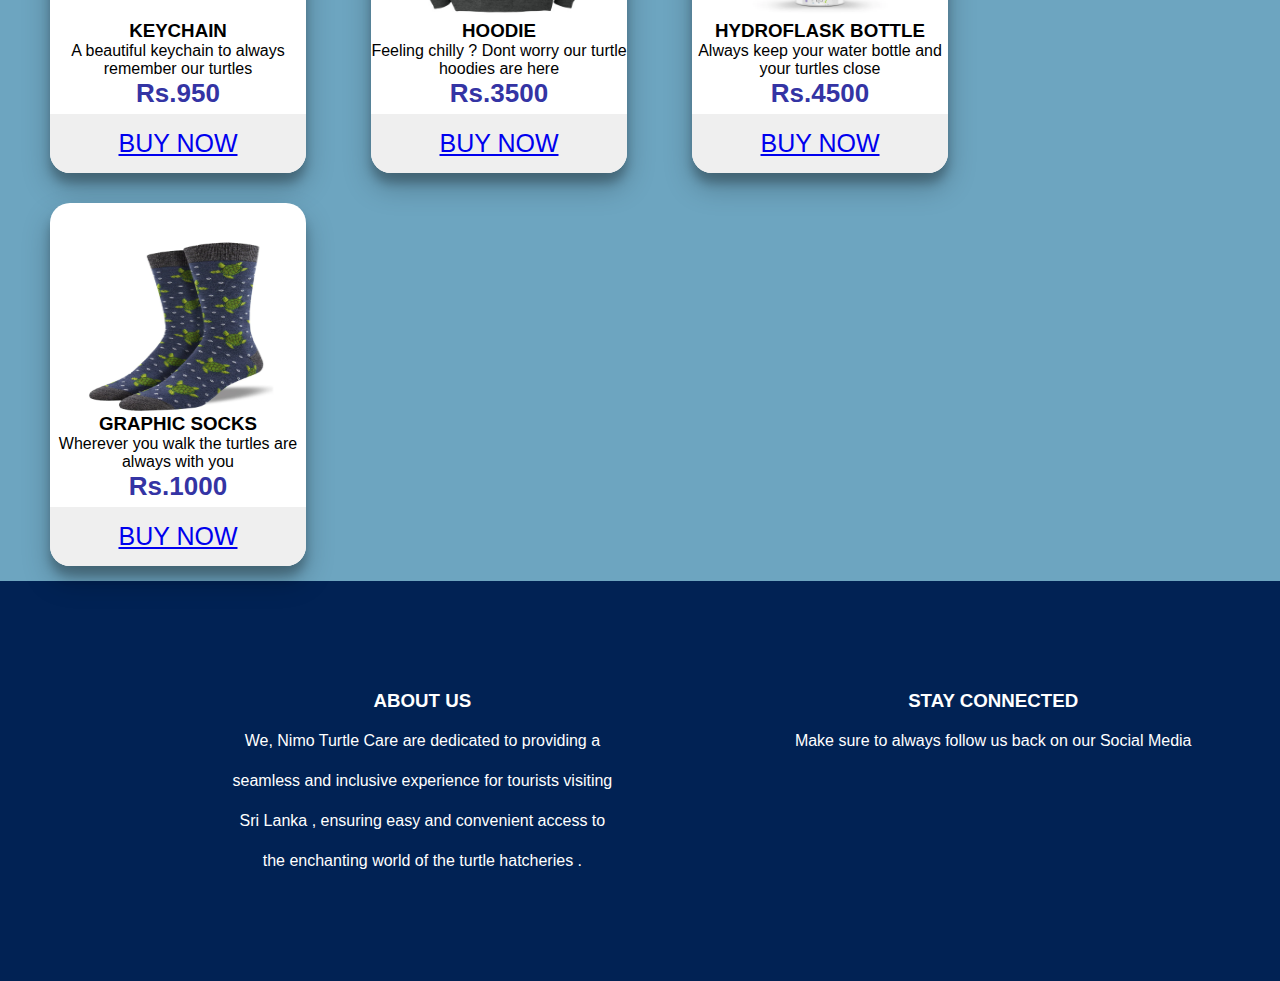
<file: alpha/purchase.html>
<!DOCTYPE html>
<html lang="en">
<head>
  <meta charset="UTF-8">
  <!--meta name ="viewport" content="with=device-width,initial-scale=1.0">-->
<title>PURCHASE AND DONATION PAGE</title>
<link rel="stylesheet" href="purchase.css">
</head>
<body>
<nav>
  <a href="purchase.html"><img src="images/Capture-removebg-preview (2).png" alt="logo"></a>
  <div class="nav-links">
    <ul>
      <li><a href="index.html">HOME</a></li>
      <li><a href="turtle-catergories.html">TURTLE CATEGORIES</a></li>
      <li><a href="hikkaduwa.html">HIKKADUWA HATCHERY</a></li>
      <li><a href="threats.html">THREATS</a></li>
      <li>
        <a href="">OTHER HATCHERIES</a>
        <ul>
          <li><a href="kosgoda.html">kosgoda</a></li>
          <li><a href="bentota.html">bentota</a></li>
        </ul>
      </li>
      <li><a href="purchase.html">PURCHASE/DONATE</a></li>
    </ul>
  </div>
</nav>
<br><br><br><br><br><br><br>



<div class="head1">
    <h1><b>DONATE NOW </b></h1>
  </div> 

 <div class="info">
    <p>Your assistance is essential to protecting sea turtle’s lives and guaranteeing their ongoing survival. By making a donation right now, you can help us save these amazing animals and their delicate environments can significantly improve sea turtle conservation with your help.<br>

    Your donation directly supports important programs that mitigate risks to sea turtles and safeguard their breeding grounds. We put forth a lot of effort to carry out conservation programs that preserve and restore the delicate balance of these ecosystems, guaranteeing a secure and prosperous environment for sea turtles.<br>
    </p>
 </div> 

 <div class="info2">
  <p>Enthusiastic supports of sea turtles from all around the world often donate the items listed below:
   <b>Support regional environment nonprofits.</b> <br>
   <b>Adopt a nest of turtles.</b> <br>
   <b>Join turtle conservation initiatives as a volunteer.</b> <br>
   <b>Make a donation to preserve nesting beaches.</b><br>
   <b>Satellite tracking support. </b><br>
   <b>Support initiatives for education and awareness. </b><br>
    </p>
 </div>


<div class="donate-form">
    <h2>DONATE NOW</h2>
    <form action="#" method="post">
        <label for="name">Name:</label>
        <input type="text" id="name" name="name" required>

        <label for="email">Email:</label>
        <input type="email" id="email" name="email" required>

        <label for="amount">Donation Amount ($):</label>
        <input type="number" id="amount" name="amount" required>

        <label for="message">Message:</label>
        <textarea id="message" name="message" rows="4"></textarea>

        <button type="submit">Donate</button>
    </form>
  </div>
  <br><br>
 
  <hr>

  <div class="head2">
    <h1><b>PURCHASE MERCHANDISE</b></h1>
  </div> 

  <div class="head3">
    <h2><b>GREETINGS FROM OUR GIFT SHOP!</b></h2>
  </div> 


  <div class="hello">
    <p>Explore our extensive collection of one-of-a-kind and handcrafted goods, ideal as presents or for rewarding yourself. We provide a wide range of goods, from fine handcrafted goods to endearing souvenirs.</p>
  </div> 


<div class="gifts">
    <img src="images/sea chain.jpg"alt="key chain">
    <h3>KEYCHAIN</h3>
    <P>A beautiful keychain to always remember our turtles</P>
    <h6>Rs.950</h6>
    <button class="buy-1">
        <a href="payment.html" class="buy-1">
      BUY NOW</a>
    </button>
</div>

<div class="gifts">
    <img src="images/hoodie.jpg"alt="hoodie">
    <h3>HOODIE</h3>
    <P>Feeling chilly ? Dont worry our turtle hoodies are here</P>
    <h6>Rs.3500</h6>
    <button class="buy-1">
        <a href="payment.html" class="buy-1">
          BUY NOW</a>
    </button>
</div>

<div class="gifts">
    <img src="images/bottle.webp" alt="bottle">
    <h3>HYDROFLASK BOTTLE</h3>
    <P>Always keep your water bottle and your turtles close</P>
    <h6>Rs.4500</h6>
    <button class="buy-1">
        <a href="payment.html" class="buy-1">
          BUY NOW</a>
    </button>
</div>

<div class="gifts">
    <img src="images/socks.webp">
    <h3>GRAPHIC SOCKS</h3>
    <P>Wherever you walk the turtles are always with you</P>
    <h6>Rs.1000</h6>
    <button class="buy-1">
        <a href="payment.html" class="buy-1">
          BUY NOW</a>
    </button>
</div>
<br><br><br><br><br><br>
<div class="FOOTER">
  <div class="m1">
      <h3>ABOUT US</h3>
      <p>We, Nimo Turtle Care are dedicated to providing a seamless and inclusive experience for tourists visiting Sri Lanka , ensuring easy and convenient access to the enchanting world of the turtle hatcheries .</p>
  </div>

  <div class="m2">
      <h3>STAY CONNECTED</h3>
      <p>Make sure to always follow us back on our Social Media </p>
      <form>
      
      </form>
  </div>
 <!-- I used referenced information from the below sources :
	TripAdvisor. (n.d.). Turtle Hatchery Hikkaduwa. TripAdvisor. Retrieved March 29, 2023, from https://www.tripadvisor.com/Attraction_Review-g304134-d3183957-Reviews-Turtle_Hatchery_Hikkaduwa-Hikkaduwa_Galle_District_Southern_Province.html
  -->
</div>
</body>
</html>
</file>
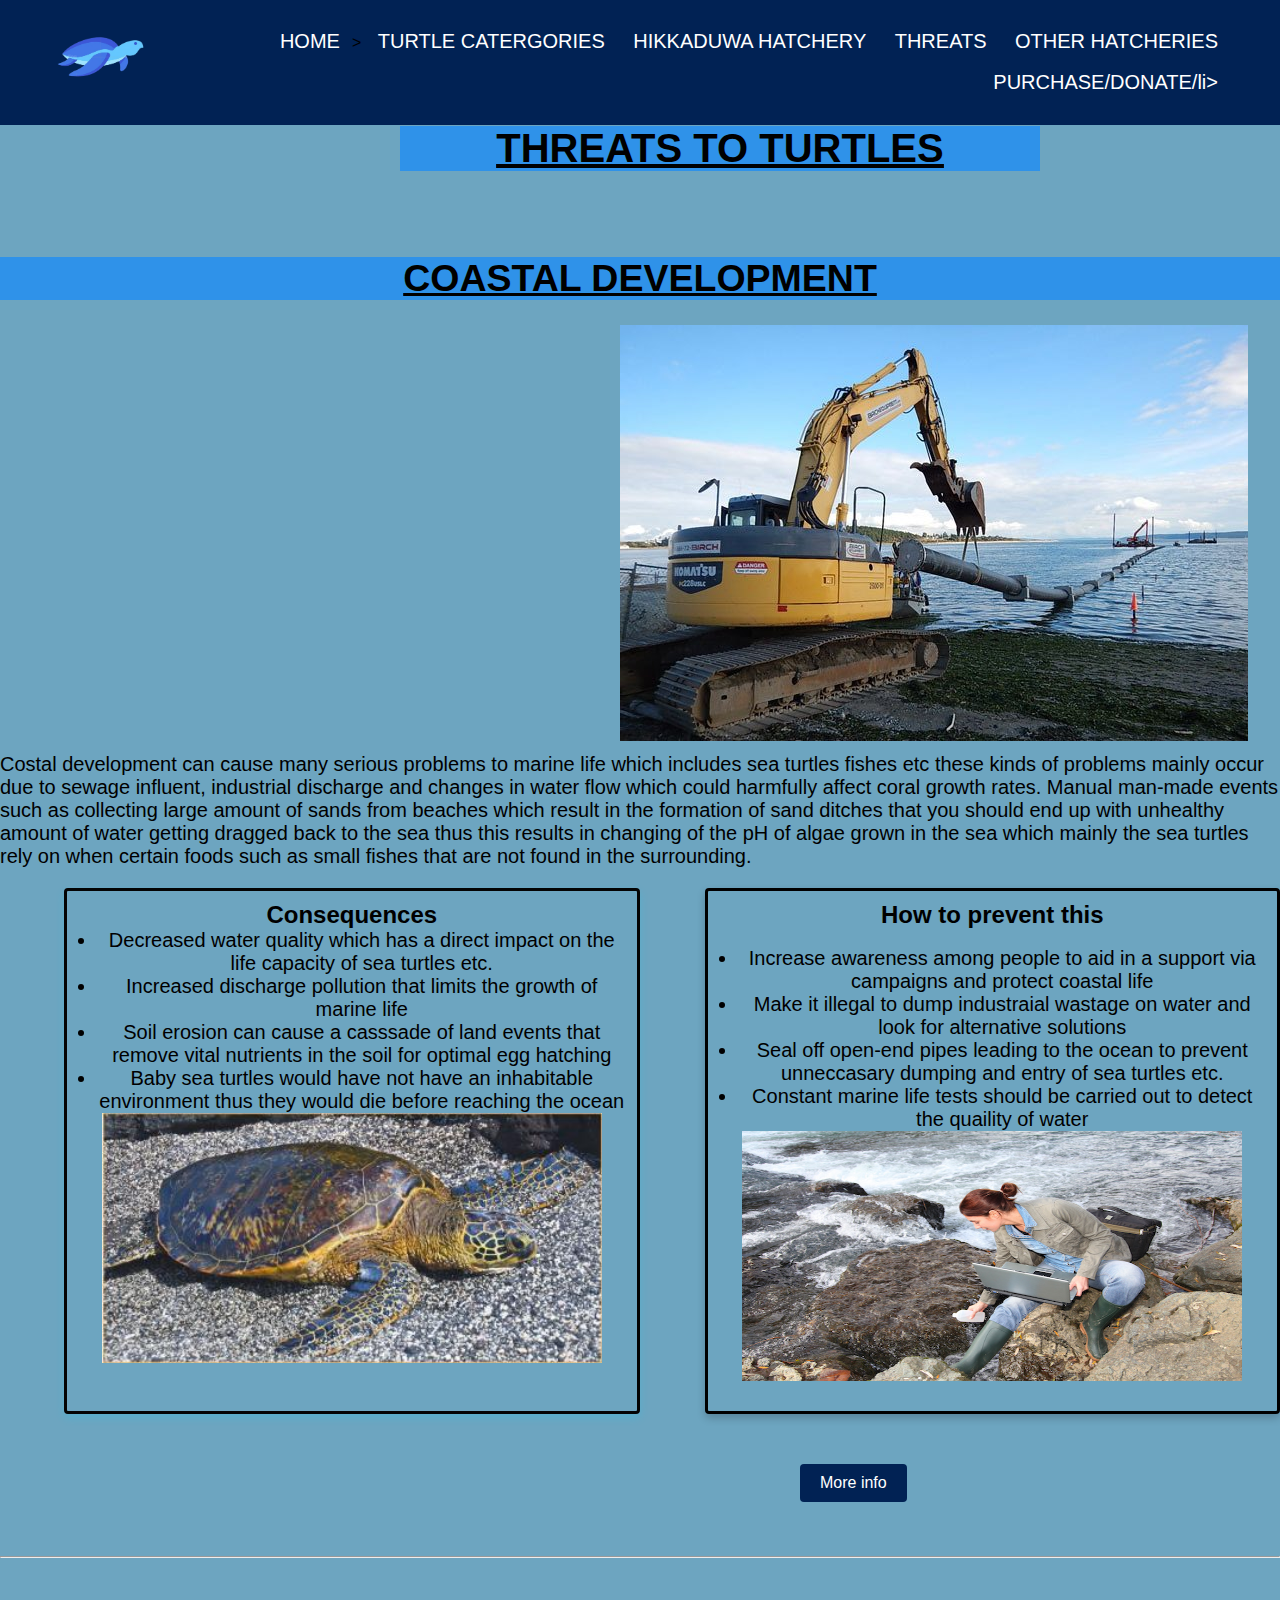
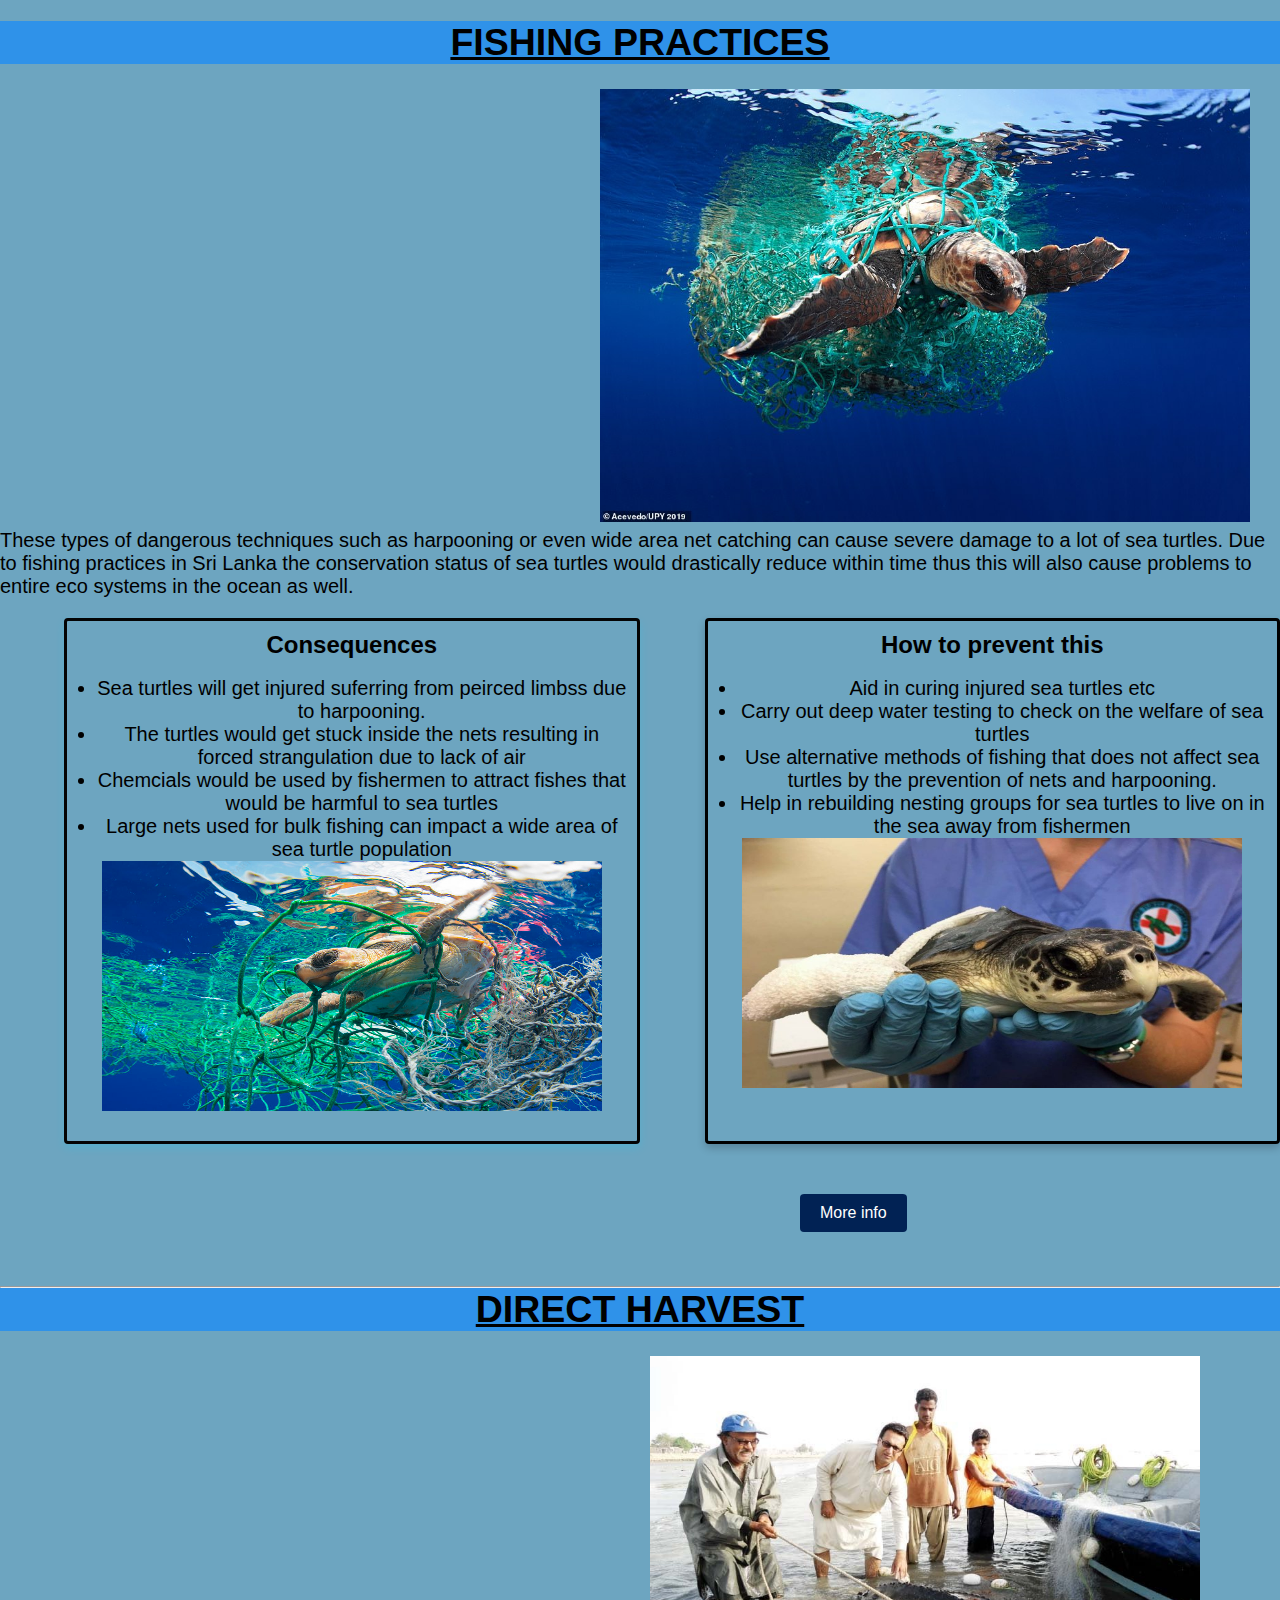
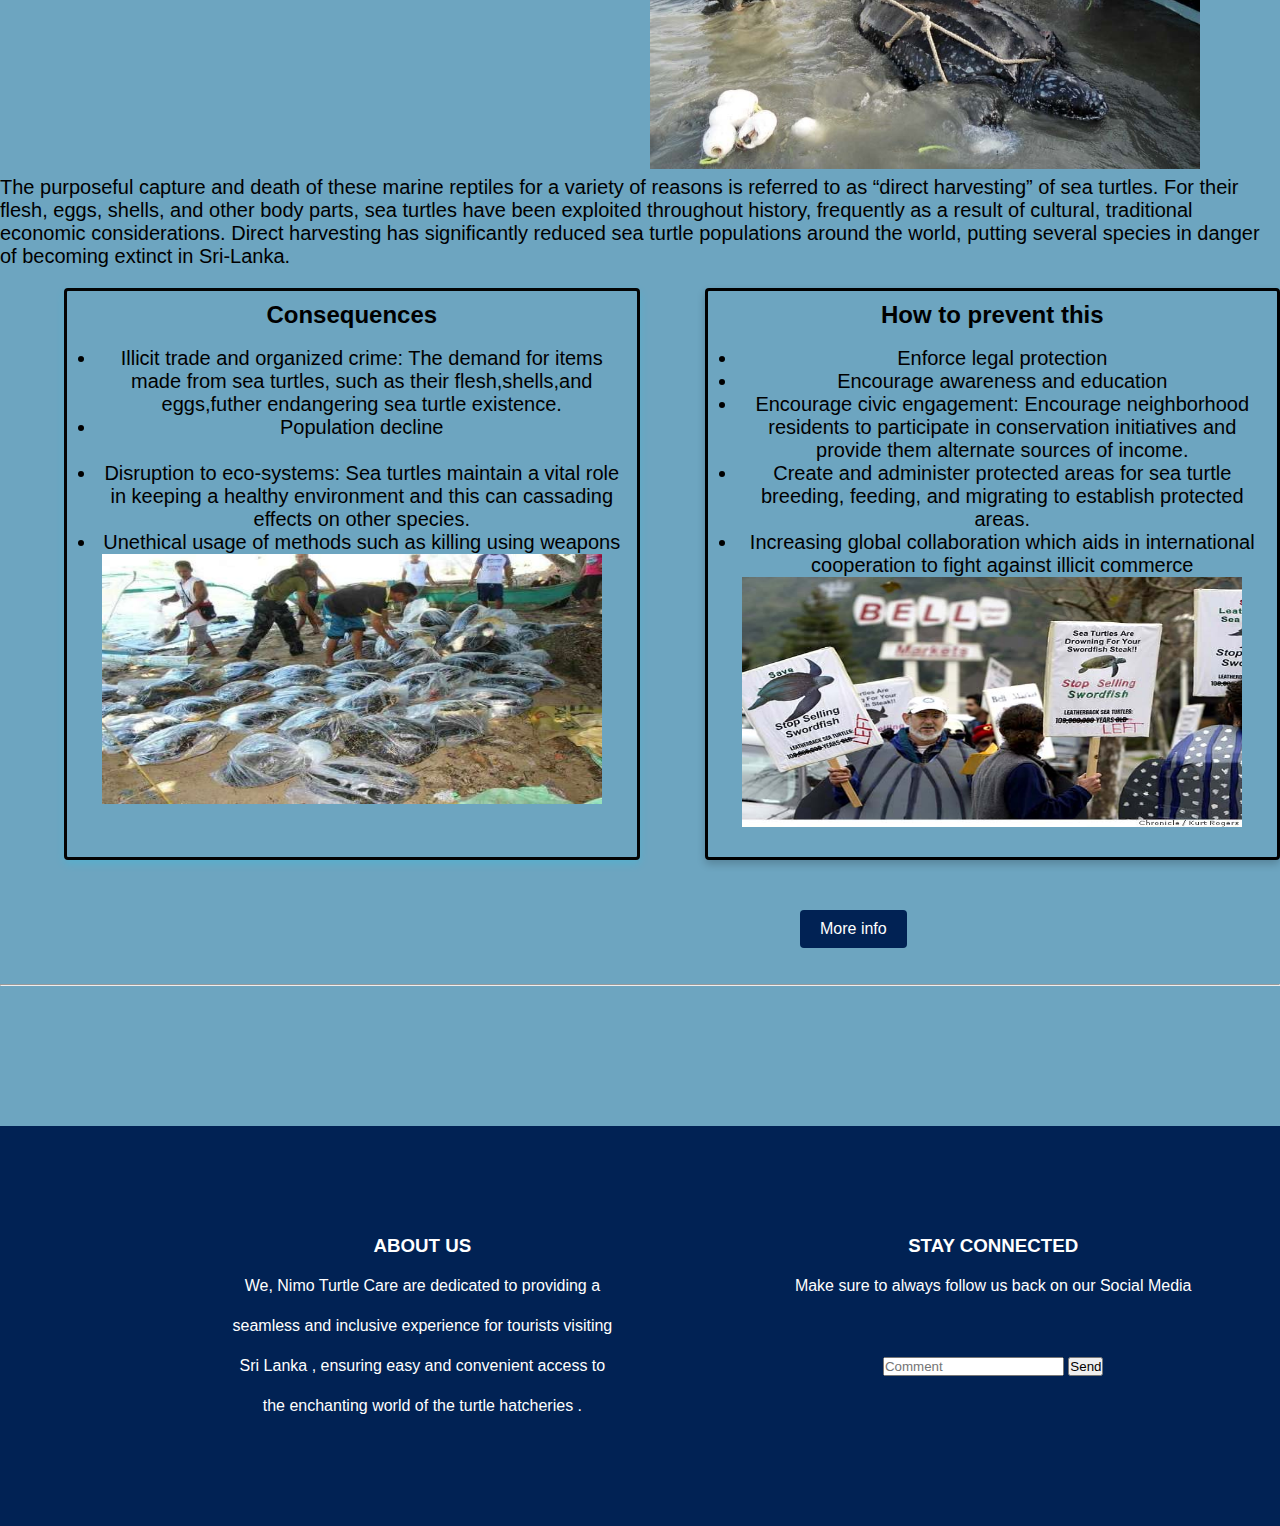
<file: alpha/threats.html>
<!DOCTYPE html>
<html lang="en">
<head>
  <meta charset="UTF-8">
<!--meta name ="viewport" content="with=device-width,initial-scale=1.0">-->
<title>TURTLE HATCHERIES IN SRILANKA</title>
<link rel="stylesheet" href="threats.css" type="text/css">
</head>
<body>
<nav>  

  <a href="threats.html"><img src="images/Capture-removebg-preview (2).png" alt="Logo">
  <div class="nav-links">
    <ul>
      <li><a href="index.html">HOME</a></li>>
      <li><a href="turtle-catergories.html">TURTLE CATERGORIES</a></li>
      <li><a href="hikkaduwa.html">HIKKADUWA HATCHERY</a></li>
      <li><a href="threats.html">THREATS</a></li>
      <li>
        <a href="">OTHER HATCHERIES</a>
        <ul>
          <li><a href="kosgoda.html">kosgoda</a></li>
          <li><a href="bentota.html">bentota</a></li>
        </ul>
      </li>
      <li><a href="purchase.html">PURCHASE/DONATE/li></a>
    </ul>
  </div>
</nav>
<br><br><br><br><br><br><br>

<div class="head1">
  <h1><b><u>THREATS TO TURTLES</u></b></h1>
</div>
<br><br>

<div class="threat1xx">
    <h2><b>COASTAL DEVELOPMENT</b></h2>
</div>

<div class="threat1image">
    <img src="images/threat1.jpg" class="responsive-image" alt text="Coastal development">
</div>

<div class="threat1info">
   <p>Costal development can cause many serious problems to marine life which includes sea turtles fishes etc these kinds of problems mainly occur due to sewage influent, industrial discharge and  changes in water flow which could harmfully affect coral growth rates.
    Manual man-made events such as collecting large amount of sands from beaches which result in the formation of sand ditches that you should end up with unhealthy amount of water getting dragged back to the sea thus this results in changing of the pH of algae grown in the sea which mainly the sea turtles rely on when certain foods such as small fishes that are not found in the surrounding.
   </p>

</div>

<div class="threat1">
    
    <div class="threatcon">
    <h1>Consequences</h1>
    <p>
        <div class="threats">
        <ul>
        <li>Decreased water quality which has a direct impact on the life capacity of sea turtles etc.</li>
        <li>Increased discharge pollution that limits the growth of marine life</li>
        <li>Soil erosion can cause a casssade of land events that remove vital nutrients in the soil for optimal egg hatching</li>
        <li>Baby sea turtles would have not have an inhabitable environment thus they would die before reaching the ocean</li>
  
      </ul>
      </div>
      
      
    <img src="images/sadturtle.jpg" alt text="Sick sea turtule due to water contamination">
    </div>
    <div class="card1">
    <h1>How to prevent this</h1><br>
    <p>
        <div class="threats">
        <ul>
        <li>Increase awareness among people to aid in a support via campaigns and protect coastal life</li>
        <li>Make it illegal to dump industraial wastage on water and look for alternative solutions</li>
        <li>Seal off open-end pipes leading to the ocean to prevent unneccasary dumping and entry of sea turtles etc.</li>
        <li>Constant marine life tests should be carried out to detect the quaility of water</li>
        
      </ul>
    </div>
    
    <img src="images/water-test.jpeg" class="responsive-image" alt="water testing done by a marine biologist">
     </div>
    </div>
    
    <div class="link">
        <a href="https://acs.evsc.virginia.edu/People&planning/coastal.html#:~:text=Sea%20walls%20and%20revetments%20are,divert%20waves%20hitting%20the%20coast" class="button">More info</a>
    </div>
    <br><br><br>
    <hr>
    <br>
    <div class="threat2x">
        <h2><b>FISHING PRACTICES</b></h2>
    </div>
    
    <div class="threat2image">
        <img src="images/threats 2.jpg" class="responsive-image" alt text="Sea turtle stuck in fishing net">
    </div>
    
    <div class="threat2info">
       <p>These types of dangerous techniques such as harpooning or even wide area net catching can cause severe damage to a lot of sea turtles.
        Due to fishing practices in Sri Lanka the conservation status of sea turtles would drastically reduce within time thus this will also cause problems to entire eco systems in the ocean as well.</p>
    
    </div>
    
    <div class="threat2">
        
        <div class="threatcon2">
        <h1>Consequences</h1><br>
        <p>
            <div class="threats2">
            <ul>
            <li>Sea turtles will get injured suferring from peirced limbss due to harpooning.</li>
            <li>The turtles would get stuck inside the nets resulting in forced strangulation due to lack of air</li>
            <li>Chemcials would be used by fishermen to attract fishes that would be harmful to sea turtles </li>
            <li>Large nets used for bulk fishing can impact a wide area of sea turtle population</li>
      
          </ul>
          </div>
          
          
        <img src="images/threats 2.2.jpg" alt text="water texting">
        </div>
        <div class="card1">
        <h1>How to prevent this</h1><br>
        <p>
            <div class="threats">
            <ul>
            <li>Aid in curing injured sea turtles etc</li>
            <li>Carry out deep water testing to check on the welfare of sea turtles</li>
            <li>Use alternative methods of fishing that does not affect sea turtles by the prevention of nets and harpooning.</li>
            <li>Help in rebuilding nesting groups for sea turtles to live on in the sea away from fishermen</li>
            
          </ul>
        </div>
        
        <img src="images/threat 2.3.jpg" alt text="Aiding in sea turtle injuries">
         </div>
        </div>
        
        <div class="link">
            <a href="https://oliveridleyproject.org/sea-turtle-rescue-rehabilitation" class="button2">More info</a>
        </div>
        <br><br><br>
        <hr>
        <div class="threat3xx">
          <h2><b>DIRECT HARVEST</b></h2>
      </div>
      
      <div class="threat3image">
          <img src="images/threats3.jpeg" class="responsive-image" alt text="Sea turtle captured for consumption">
      </div>
      
      <div class="threat3info">
         <p>The purposeful capture and death of these marine reptiles for a variety of reasons is referred to as “direct harvesting” of sea turtles. For their flesh, eggs, shells, and other body parts, sea turtles have been exploited throughout history, frequently as a result of cultural, traditional economic considerations.
          Direct harvesting has significantly reduced sea turtle populations around the world, putting several species in danger of becoming extinct in Sri-Lanka.</p>
      
      </div>
      
      <div class="threat3">
          
          <div class="threatcon3">
          <h1>Consequences</h1><br>
          <p>
              <div class="threats3">
              <ul>
              <li>Illicit trade and organized crime: The demand for items made from sea turtles, such as their flesh,shells,and eggs,futher endangering sea turtle existence.</li>
              <li>Population decline </li><br>
              <li>Disruption to eco-systems: Sea turtles maintain a vital role in keeping a healthy environment and this can cassading effects on other species.</li>
              <li>Unethical usage of methods such as killing using weapons</li>
        
            </ul>
            </div>
            
            </p>
          <img src="images/threat33.jpg" alt text="Sea turtle sold illegally">
          </div>
          <div class="card3">
          <h1>How to prevent this</h1><br>
          <p>
              <div class="threats">
              <ul>
              <li>Enforce legal protection</li>
              <li>Encourage awareness and education</li>
              <li> Encourage civic engagement: Encourage neighborhood residents to participate in conservation initiatives and provide them alternate sources of income.</li>
              <li>Create and administer protected areas for sea turtle breeding, feeding, and migrating to establish protected areas.</li>
              <li> Increasing global collaboration which aids in international cooperation to fight against illicit commerce</li>
            </ul>
          </div>
          </p>
          <img src="images/threats 3.3.jpg"alt text="PRotection allies against sea turutle injustice">
           </div>
          </div>
          
          <div class="link">
              <a href="https://conserveturtles.org/information-sea-turtles-threats-harvest-consumption/" class="button3">More info</a>
          </div>
          <br><br>
          <hr>

          <div class="FOOTER">
            <div class="m1">
                <h3>ABOUT US</h3>
                <p>We, Nimo Turtle Care are dedicated to providing a seamless and inclusive experience for tourists visiting Sri Lanka , ensuring easy and convenient access to the enchanting world of the turtle hatcheries .</p>
            </div>
          
            <div class="m2">
                <h3>STAY CONNECTED</h3>
                <p>Make sure to always follow us back on our Social Media </p><br>
                <form>
                    <input type="text" placeholder="Comment ">
                    <button type="submit">Send</button>
                </form>
            </div>
            <!-- I used referenced information from the below sources :
•	World Council of Churches. (2021, October 12). Marine life in Sri Lanka threatened by environmental disaster. Retrieved from https://www.oikoumene.org/blog/marine-life-in-sri-lanka-threatened-by-environmental-disaster.WWF. (n.d.). Hawksbill Turtle. World Wildlife Fund. https://www.worldwildlife.org/species/hawksbill-turtle (accessed March 29, 2023).
•	Ali, N. (2016, June 16). World Sea Turtles Day: Construction, fishing practices negatively affecting Pakistan’s sea turtle. The Express Tribune. https://tribune.com.pk/story/1123615/world-sea-turtles-day-construction-fishing-practices-negatively-affecting-pakistans-sea-turtle/. (Accessed on March 30, 2023).
•	Sea Turtle Camp. (n.d.). Coastal Development & Sea Turtle Nesting. Sea Turtle Camp. Retrieved March 29, 2023, from https://seaturtlecamp.com/coastal-development/.
•	NatureScot. (Year). Coastal development and marine pollution. Retrieved from https://www.nature.scot/professional-advice/land-and-sea-management/managing-coasts-and-seas/coastal-development-and-marine-pollution#:~:text=Direct%20impacts%20include%3A,structures%20that%20act%20as%20barriers . (Accessed on March 30, 2023).
•	Conserveturtles.org. (n.d.). Information about Sea Turtles: Threats - Harvest for Consumption. Retrieved from https://conserveturtles.org/information-sea-turtles-threats-harvest-consumption/ .(Accessed on March 30, 2023).
•	Oliver Ridley Project. (n.d.). Sea turtle rescue & rehabilitation. Retrieved May 27, 2023, from https://oliveridleyproject.org/sea-turtle-rescue-rehabilitation.(Accessed on March 30, 2023).
-->
            
 </div>
</body>
</html>
</file>
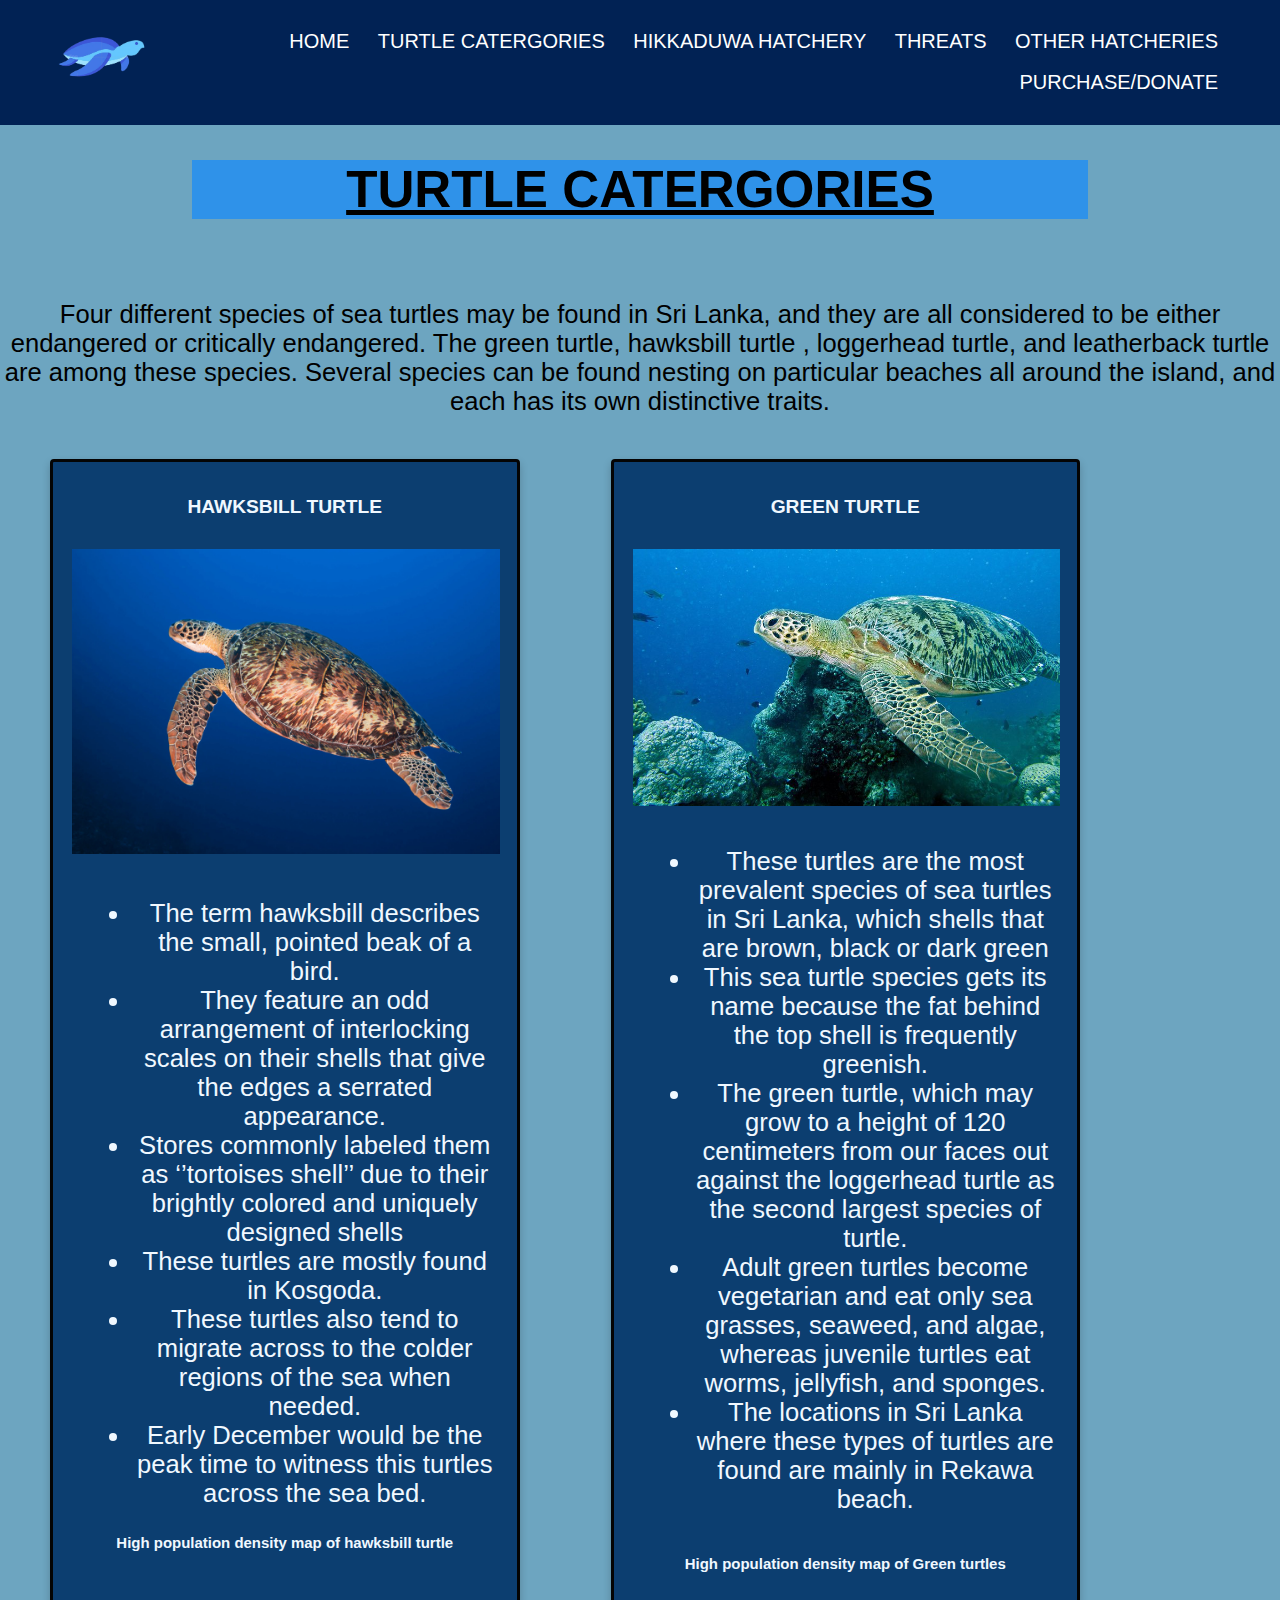
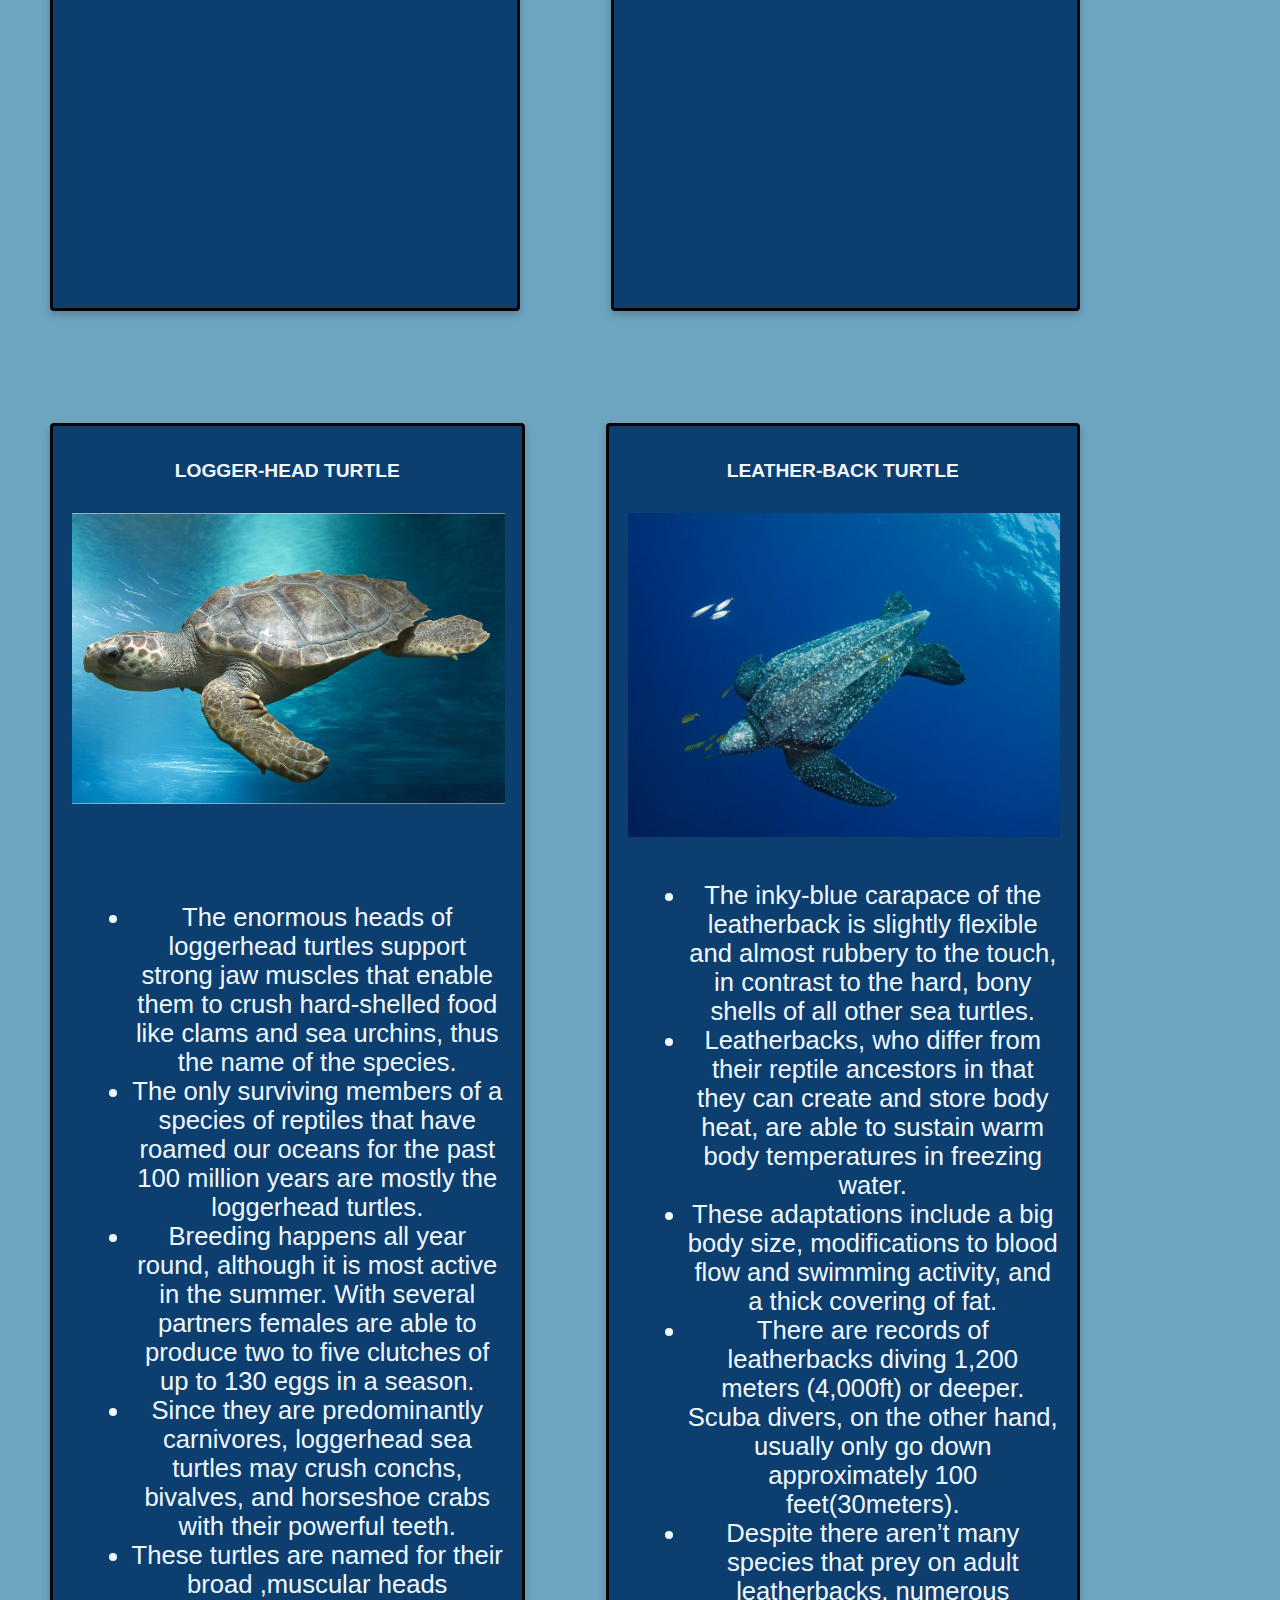
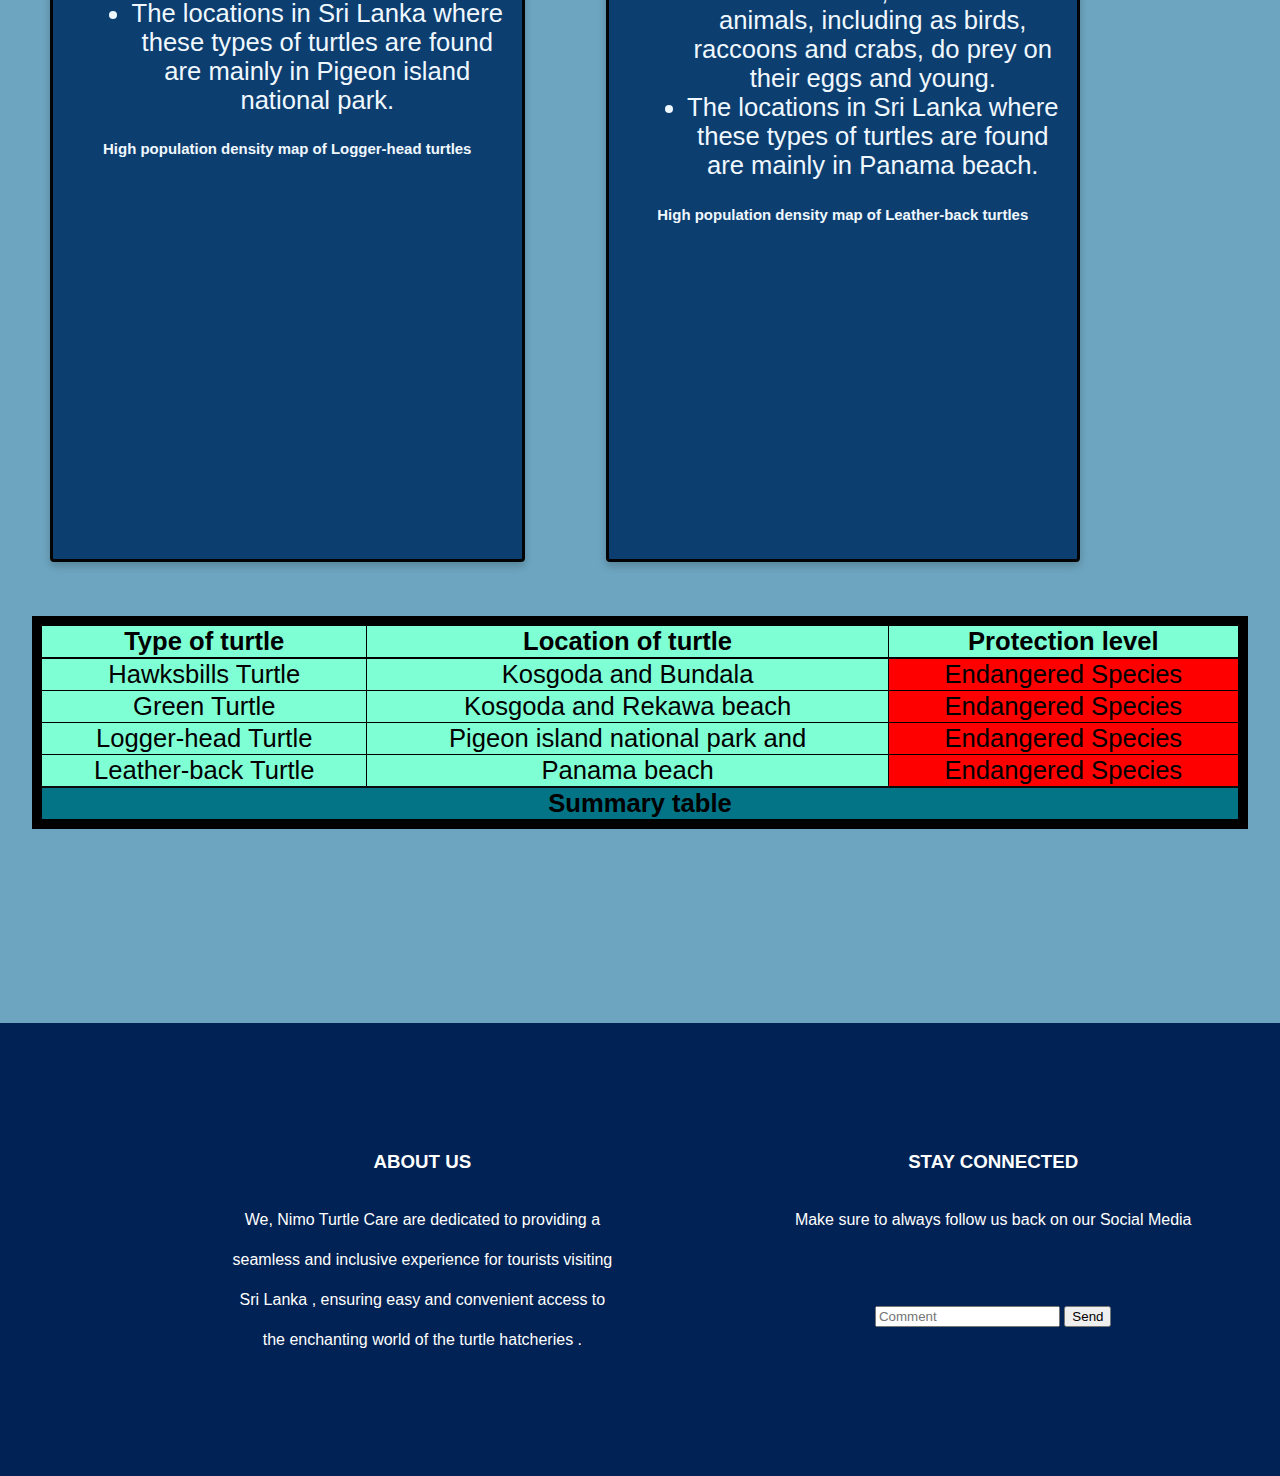
<file: alpha/turtle-catergories.html>
<!DOCTYPE html>
<html lang="en">
<head>
  <meta charset="UTF-8">
<!--meta name ="viewport" content="with=device-width,initial-scale=1.0">-->
<title>TURTLE HATCHERIES IN SRILANKA</title>
<link rel="stylesheet" href="turtle-catergories.css">
</head>
<body>
<nav>  

  <a href="turtle-catergories.html"><img src="images/Capture-removebg-preview (2).png" alt="Logo" class="responsive-image"></a>
  <div class="nav-links">
    <ul>
      <li><a href="index.html">HOME</a></li>
      <li><a href="turtle-catergories.html">TURTLE CATERGORIES</a></li>
      <li><a href="hikkaduwa.html">HIKKADUWA HATCHERY</a></li>
      <li><a href="threats.html">THREATS</a></li>
      <li>
        <a href="">OTHER HATCHERIES</a>
        <ul>
          <li><a href="kosgoda.html">kosgoda</a></li>
          <li><a href="bentota.html">bentota</a></li>
        </ul>
      </li>
      <li><a href="purchase.html">PURCHASE/DONATE</a></li>
    </ul>
  </div>
</nav>
<br><br><br><br><br><br><br>

<div class="head1">
  <h1><b>TURTLE CATERGORIES</b></h1>
</div>
<br><br>
<div class="text">
<p>Four different species of sea turtles may be found in Sri Lanka, and they are all considered to be either endangered or critically endangered. The green turtle, hawksbill turtle , loggerhead turtle, and leatherback turtle are among these species. Several species can be found nesting on particular beaches all around the island, and each has its own distinctive traits.</p>
</div>
<br>

<div class="threat1">
    
  <div class="threatcon">
  <h2>HAWKSBILL TURTLE</h2><br>
  <img src="images/hawks.jpeg" alt="hawksbill turtle" style="max-width:100%;height:auto;" class="responsive-image">
  

      <div class="threats">
        <ul>
          <li>The term hawksbill describes the small, pointed beak of a bird.</li>
          
          <li>They feature an odd arrangement of interlocking scales on their shells that give the edges a serrated appearance.</li>
          
          <li>Stores commonly labeled them as ‘’tortoises shell’’ due to their brightly colored and uniquely designed shells</li>
          
          <li> These turtles are mostly found in Kosgoda.</li>
          
          <li> These turtles also tend to migrate across to the colder regions of the sea when needed.</li>
          
          <li> Early December would be the peak time to witness this turtles across the sea bed.</li>
          
      </ul> 

    </div>

    <div class="hawksbill map">
      <h3>High population density map of hawksbill turtle</h3>
        <div>
          <iframe src="https://www.google.com/maps/embed?pb=!1m18!1m12!1m3!1d31723.424647326716!2d80.00407194702387!3d6.338559793663453!2m3!1f0!2f0!3f0!3m2!1i1024!2i768!4f13.1!3m3!1m2!1s0x3ae22bd2c88fd773%3A0xe745cf053e7bab75!2sKosgoda%20Sea%20Turtle%20Conservation%20Project!5e0!3m2!1sen!2slk!4v1685424698408!5m2!1sen!2slk" width="400" height="300" style="border:0;" allowfullscreen="" loading="lazy" referrerpolicy="no-referrer-when-downgrade"></iframe>

      </div>
    
    
  </div>
  </div>
  
  <div class="card1">
  <h2>GREEN TURTLE</h2><br>
  <img src="images/green turtle.jpg" alt="green turtle" style="max-width:100%;height:auto;" class="responsive-image">
  
      <div class="threats">
        <ul>
          <li>These turtles are the most prevalent species of sea turtles in Sri Lanka, which shells that are brown, black or dark green</li>
        
        <li>This sea turtle species gets its name because the fat behind the top shell is frequently greenish.</li>
        
        <li>The green turtle, which may grow to a height of 120 centimeters from our faces out against the loggerhead turtle as the second largest species of turtle.</li>
        
        <li>Adult green turtles become vegetarian and eat only sea grasses, seaweed, and algae, whereas juvenile turtles eat worms, jellyfish, and sponges.</li>
        
        <li>The locations in Sri Lanka where these types of turtles are found are mainly in Rekawa beach.</li>
      </ul>
  </div>
  
<div class="green map">
  <h3>High population density map of Green turtles </h3>
  <iframe src="https://www.google.com/maps/embed?pb=!1m18!1m12!1m3!1d3967.628939862692!2d80.85284947485323!3d6.045540593940178!2m3!1f0!2f0!3f0!3m2!1i1024!2i768!4f13.1!3m3!1m2!1s0x3ae6b4f71b54391d%3A0x6edcdb75d1d6b794!2sRekawa%20Turtle%20Beach!5e0!3m2!1sen!2slk!4v1685424454224!5m2!1sen!2slk" width="400" height="300" style="border:0;" allowfullscreen="" loading="lazy" referrerpolicy="no-referrer-when-downgrade"></iframe>
</div> 
</div>
</div>
<br><br><br><br>
<div class="threat2">
    
  <div class="threatcon2">
  <h2>LOGGER-HEAD TURTLE</h2><br>
  <img src="images/logger.jpg" alt="logger turtle" style="max-width:100%;height:auto;" class="responsive-image">
  <p>
  <p>

      <div class="threats22">
        <ul>
          <li>The enormous heads of loggerhead turtles support strong jaw muscles that enable them to crush hard-shelled food like clams and sea urchins, thus the name of the species. </li> 
          
          <li>The only surviving members of a species of reptiles that have roamed our oceans for the past 100 million years are mostly the loggerhead turtles.</li>
          
          <li>Breeding happens all year round, although it is most active in the summer. With several partners females are able to produce two to five clutches of up to 130 eggs in a season.</li>
          
          <li>Since they are predominantly carnivores, loggerhead sea turtles may crush conchs, bivalves, and horseshoe crabs with their powerful teeth.</li>
      
          <li>These turtles are named for their broad ,muscular heads</li>
         
          <li>The locations in Sri Lanka where these types of turtles are found are mainly in Pigeon island national park.</li>
          </ul> 

    </div>

    <div class="logger map">
      <h3>High population density map of Logger-head turtles</h3>
        <div>
          <iframe src="https://www.google.com/maps/embed?pb=!1m18!1m12!1m3!1d1971.8404433944322!2d81.20441439999999!3d8.7218213!2m3!1f0!2f0!3f0!3m2!1i1024!2i768!4f13.1!3m3!1m2!1s0x3afbbfbf56b2326f%3A0x7b13c75a4db5fbcf!2sPigeon%20Island%20Marine%20National%20Park!5e0!3m2!1sen!2slk!4v1685424553699!5m2!1sen!2slk" width="400" height="300" style="border:0;" allowfullscreen="" loading="lazy" referrerpolicy="no-referrer-when-downgrade"></iframe>

      
        </div>
    
    
  </div>
  </div>

  <div class="card2">
    <h2>LEATHER-BACK TURTLE</h2><br>
    <img src="images/leather.jpg" alt="green turtle" style="max-width:100%;height:auto;" class="responsive-image">
    <p>
        <div class="threats">
          <ul>
          <li>The inky-blue carapace of the leatherback is slightly flexible and almost rubbery to the touch, in contrast to the hard, bony shells of all other sea turtles.</li>

          <li>Leatherbacks, who differ from their reptile ancestors in that they can create and store body heat, are able to sustain warm body temperatures in freezing water.</li>
          
          <li>These adaptations include a big body size, modifications to blood flow and swimming activity, and a thick covering of fat.</li>
          
          <li>There are records of leatherbacks diving 1,200 meters (4,000ft) or deeper. Scuba divers, on the other hand, usually only go down approximately 100 feet(30meters).</li>
          
          <li>Despite there aren’t many species that prey on adult leatherbacks, numerous animals, including as birds, raccoons and crabs, do prey on their eggs and young.</li>
          
          <li>The locations in Sri Lanka where these types of turtles are found are mainly in Panama beach.</li>
    </ul>
        </div>
    
  <div class="leather map">
    <h3>High population density map of Leather-back turtles</h3>
    <iframe src="https://www.google.com/maps/embed?pb=!1m18!1m12!1m3!1d15848.482310069514!2d81.79796194303643!3d6.75514729186122!2m3!1f0!2f0!3f0!3m2!1i1024!2i768!4f13.1!3m3!1m2!1s0x3ae5be8618441ca3%3A0x312c9c61dcd6ac12!2z4La04LeP4Lax4La4IOC2uOC3lOC3hOC3lOC2r-C3lOC3gOC3meC2u-C3hSBQYW5hbWEgQmVhY2g!5e0!3m2!1sen!2slk!4v1685475405455!5m2!1sen!2slk" width="400" height="300" style="border:0;" allowfullscreen="" loading="lazy" referrerpolicy="no-referrer-when-downgrade"></iframe>
  </div> 
</div>
</div>
<br><br><br>
 <!--Table--> 
<table>
<thead>
<tr>
<th>Type of turtle</th>
<th>Location of turtle</th>
<th>Protection level</th>
</tr>
</thead>
<tbody>
<tr>
<td> Hawksbills Turtle</td>
<td> Kosgoda and Bundala </td>
<td>Endangered Species </td>
</tr>
<tr>
<td>Green Turtle</td>
<td> Kosgoda and Rekawa beach</td>
<td> Endangered Species</td>
</tr>
<tr>
<td> Logger-head Turtle </td>
<td> Pigeon island national park and </td>
<td> Endangered Species </td>
</tr>
<tr>
<td> Leather-back Turtle </td>
<td>Panama beach </td>
<td> Endangered Species </td>
</tr>
</tbody>
<tfoot>
<tr>
<td colspan="3">Summary table</td>
</tr>
<tfoot>
</table>
<br><br><br>
<!-- Footer -->
<div class="FOOTER">
  <div class="m1">
      <h3>ABOUT US</h3>
      <p>We, Nimo Turtle Care are dedicated to providing a seamless and inclusive experience for tourists visiting Sri Lanka , ensuring easy and convenient access to the enchanting world of the turtle hatcheries .</p>
  </div>

  <div class="m2">
      <h3>STAY CONNECTED</h3>
      <p>Make sure to always follow us back on our Social Media </p><br>
      <form>
          <input type="text" placeholder="Comment ">
          <button type="submit">Send</button>
      </form>
  </div>
  <!-- I used referenced information from the below sources :
  WWF. (n.d.). Marine Turtles. Retrieved March 29, 2023, from https://www.wwf.org.uk/learn/wildlife/marine-turtles (Last accessed: March 29, 2023)
  WWF. (n.d.). Hawksbill Turtle. World Wildlife Fund. https://www.worldwildlife.org/species/hawksbill-turtle (accessed March 29, 2023).
  National Wildlife Federation. (n.d.). Leatherback Sea Turtle. Retrieved from https://www.nwf.org/Educational-Resources/Wildlife-Guide/Reptiles/Sea-Turtles/Leatherback-Sea-Turtle. (Accessed on March 30, 2023).
  National Geographic Society. (n.d.). Loggerhead sea Turtle. National Geographic Society. https://www.nationalgeographic.com/animals/reptiles/facts/loggerhead-sea-turtle. (accessed on 2023-03-30).
  National Geographic Society. (n.d.). Green sea Turtle. National Geographic Society. https://www.nationalgeographic.com/animals/reptiles/facts/green-sea-turtle. (accessed on 2023-03-30).
  Volunteer World. (n.d.). Sea Turtle Conservation in Sri Lanka. Volunteer World. https://www.volunteerworld.com/en/volunteer-abroad/sea-turtle-sri-lanka. (Accessed on 2023-03-30)
  -->
  
</div>
</body>
</html>
</file>
<file: alpha/index.css>
*{
  margin:0;
  padding:0;
  font-family: Verdana, Geneva, Tahoma, sans-serif;
}
body{
  background-color: #6DA5C0;
}
.header{
  min-height: 100vh;
  width:100%;
  background-image:linear-gradient(rgba(4,9,30,0.7),rgba(4,9,30,0.7)),url(images/turtleee.jpg);
  background-position: center;
  background-size: cover;
  position: relative;
}
.responsive-image{
  width: 100%;
  height: auto;

}
.responsive-image1{
width: 100vw;
height: auto;
}
.container{
  width: 100%;
  height: 82vh;
  background-color:rgba(0,0,0,0.4);
  display: flex;
  align-items: center;
  justify-content: center;

}

  nav{
    display: flex;
    padding: 50px;
    max-height: 25px;
    justify-content: space-between;
    align-items: center;
    position: fixed;
    background-color: #012254;
    top: 0;
    left: 0;
    right: 0;
    z-index: 2; /*controls the stacking order of elements on the page*/ /*to prevent content overlap with navbar*/
    /*z-index=1 for the nav bar which places it on top of other elements that have a lower z-index value.*/
  }
  nav img{
    width: 100px;
  
  }
  .nav-links{
    flex: 1;
    text-align: right;
  }
  /* extra code drop down*/
  .nav-links li{
    display: inline-block;
    list-style: none;
  }
  .nav-links ul{
    float: right;
  }
  
  .nav-links ul li{
    list-style: none;
    display: inline-block;
    padding:8px 12px; /*8px is for top and bottom, 12px is for left and right*/
    position: relative;
  }
  .nav-links ul li a{
    color: rgb(255, 255, 255);
    text-decoration: none;
    font-size: 20px;
  }
  .nav-links ul li::after{
    content:'';
    width:0%;
    height:2px;
    background: rgb(102, 255, 0);
    display:block;
    margin:auto;
    transition: 0.5s;
  }
  .nav-links ul li:hover::after{
    width:100%;
  
  }
  
  /*dropdown nav style*/
  .nav-links ul li ul{
    position: absolute;
    display: none;
   /* background-color: rgb(195, 29, 29);*/
    /*border-radius: 0px 0px 5px 5px;*/
    
    
  }
  .nav-links ul li ul li{
    line-height: 1;
    width: 140px;
    border-radius: 5px;
    padding: 2px;
    display: block;
    margin-left: 5%;
    text-transform: uppercase;
    text-align: center;
  }
  nav ul li:hover ul{ /*code that lets you get the dropdown*/
    display: block;
  }
  
  .nav-links ul li ul li a{
    padding: 10px 16px;
    
  }
  
  .nav-links ul li ul li a:hover{
   /* background-color: rgb(0, 0, 0);*/
   
   
  }

.text-box{
  width:90%;
  color:white;
  position: absolute;
  top:50%;
  left:50%;
  transform:translate(-50%,-50%);
  text-align: center;
  z-index: 2;
}
.text-box h1{
  font-size: 62px;
}
.text-box p{
  margin:10px 0 40px;
  font-size: 14px;
  color: white;
}
.hero-btn{
  display: inline-block;
  text-decoration: none;
  color: white;
  border: 3px solid white;
  padding: 12px 34px;
  font-size: 13px;
  background:transparent;
  position: relative;
  cursor: pointer;

}
.hero-btn:hover{
  border: 3px solid white;
  background: rgb(4, 134, 241);
  transition: 1s;
}
.course-text{
  font-size: 20px;
  text-align: center;
}

.course {
  display: flex;
  justify-content: center;
  align-items: center;
  padding: 50px 0;
  
}
h1{
  font-size: 36px;
  font-weight: 600;
  text-align: center;
}
p{
  color:black;
  font-size: 20px;
  font-weight: 300;
  line-height: 22px;
  padding: 10px;
  margin-top: 5px;
}
row{
  margin: 5%;
  display: flex;
  justify-content: space-between;

}
.course-col{
  flex-basis: 31%;
  background:rgb(0, 54, 78);
  border-radius:10px;
  margin-bottom:5%;
  padding: 20px 12px;
  box-sizing:border-box ;
  transition: 0.5s;
  color: white;
}
h3{
  text-align: center;
  font-weight: 600;
  margin:10px 0;
}
.course-col:hover{
box-shadow: 0 0 20px 0px rgba(198, 28, 28, 0.2);
}
hr{
  width: 90%;
  margin-left: 5%;
  margin-right: 5%;
height:2px;
 border-top: 5px solid black;
}

/*-------Rekawa turtle conservation project--------*/

.rekawa{
  width: 100%;
  margin:auto;
  text-align:center;
  padding-top: 50px;
  font-size: 2vw;
}
vol{
  margin: 5%;
  display: flex;
  justify-content: space-between;
}
course-col1{
  flex-basis: 31%;
  background:rgb(0, 48, 68);
  border-radius:10px;
  margin-bottom:5%;
  padding: 20px 12px;
  box-sizing:border-box ;
  transition: 0.5s;
}
h3{
  text-align: center;
  font-weight: 600;
  margin:10px 0;

}

.FOOTER {
  line-height: 40px;
  padding: 100px 15%;
  background: #012254;
  color: white;
  display: flex;
  padding: 50px;
  text-align: center;
  margin-top: 140px;
  width: 100%;
  padding: 50px;
}
.m1 {
  margin-left: 3%;
  width: 30%;
}
.m1 p{
  color: white;
}

.m2 {
  flex-grow: 1.5;
  margin-left:-100px;
}

.m2 p{
  color: white;
}
</file>
<file: alpha/bentota.css>
*{
  margin:0;
  padding:0;
  font-family: Verdana, Geneva, Tahoma, sans-serif;

 
}
.head1{
font-size:20px;
text-align: center;
}

body{
  background-color: #6DA5C0;
}

nav{
  display: flex;
  padding: 50px;
  max-height: 25px;
  justify-content: space-between;
  align-items: center;
  position: fixed;
  background-color: #012254;
  top: 0;
  left: 0;
  right: 0;
  z-index: 2; /*controls the stacking order of elements on the page*/ /*to prevent content overlap with navbar*/
  /*z-index=1 for the nav bar which places it on top of other elements that have a lower z-index value.*/
}
nav img{
  width: 100px;

}
.nav-links{
  flex: 1;
  text-align: right;
}
/* extra code drop down*/
.nav-links li{
  display: inline-block;
  list-style: none;
}
.nav-links ul{
  float: right;
}

.nav-links ul li{
  list-style: none;
  display: inline-block;
  padding:8px 12px; /*8px is for top and bottom, 12px is for left and right*/
  position: relative;
}
.nav-links ul li a{
  color: rgb(255, 255, 255);
  text-decoration: none;
  font-size: 20px;
}
.nav-links ul li::after{
  content:'';
  width:0%;
  height:2px;
  background: rgb(102, 255, 0);
  display:block;
  margin:auto;
  transition: 0.5s;
}
.nav-links ul li:hover::after{
  width:100%;

}

/*dropdown nav style*/
.nav-links ul li ul{
  position: absolute;
  display: none;
 /* background-color: rgb(195, 29, 29);*/
  /*border-radius: 0px 0px 5px 5px;*/
  
  
}
.nav-links ul li ul li{
  line-height: 1;
  width: 140px;
  border-radius: 5px;
  padding: 2px;
  display: block;
  margin-left: 5%;
  text-transform: uppercase;
  text-align: center;
}
nav ul li:hover ul{ /*code that lets you get the dropdown*/
  display: block;
}

.nav-links ul li ul li a{
  padding: 10px 16px;
  
}

.nav-links ul li ul li a:hover{
 /* background-color: rgb(0, 0, 0);*/
 
 
}




/*dropdown nav style*/
.nav-links ul li ul{
  position: absolute;
  display: none;
 /* background-color: rgb(195, 29, 29);*/
  /*border-radius: 0px 0px 5px 5px;*/
  font-size:1px;
  
}
.nav-links ul li ul li{
  line-height: 1;
  width: 140px;
  border-radius: 5px;
  padding: 2px;
  display: block;
  margin-left: 5%;
  text-transform: uppercase;
  text-align: center;
  
}
nav ul li:hover ul{ /*code that lets you get the dropdown*/
  display: block;
}

.nav-links ul li ul li a{
  padding: 10px 16px;
  
}



.button2{
  display: inline-block;
  padding: 10px 20px;
  background-color:#012254;
    color: white;
  text-decoration:none ;
  border-radius:4px ;
   margin-left:560px;
   margin-top: 50px;
   border-radius: 25px;
   border-color: black;
  
}

.button2:hover{
  background-color: #00747f;
}
.header1{
  text-align: center;
  font-size: 28px;
  background-color: rgb(47, 146, 233);
  text-decoration: underline;
  width: 70%;
  margin-left: 250px;
}
.header2{
  text-align: center;
  font-size: 25px;
 
  margin-top:80px;
  background-color: rgb(47, 146, 233);
  color: rgb(0, 0, 0);
  text-decoration:none ;
}

.kosgodainfo{
  text-align: left;
  font-size: 20px;
  margin-top: 10px;
}
.kosgodainfoimage{
  margin-left: 300px;
  margin-top: 30px;
}

.header22{
  text-align: center;
  font-size: 25px;
  
  margin-top:80px;
  background-color: rgb(47, 146, 233);
  color: rgb(0, 0, 0);
  text-decoration:none ;
}

.kosgodainfo2{
  text-align: left;
  font-size: 20px;
  margin-top: 10px;
}
.kosgodainfoimage2{
  margin-left: 300px;
  margin-top: 10px;
  border-radius: 25px;
  border:chartreuse 10px;
}


.header33{
  text-align: center;
  font-size: 25px;
  
  margin-top:60px;
  background-color: rgb(47, 146, 233);
  color: rgb(0, 0, 0);
  text-decoration:none ;

  
}

.kosgodainfo3{
  text-align: left;
  font-size: 20px;
  margin-top: 10px;
}
.kosgodainfoimage3{
  margin-left: 300px;
  margin-top: 10px;

/* for the slideshow*/
}
.container{
  position: static;
  top:90%;
  left:50%;
  overflow:visible;
  display:inline-block;
  width:300px;
  height:200px;
  margin:10px;
  
}

  


.wrapper{
width:100%;
height: 100%;
display: flex;
margin-top: 40px;

}
img{
width:100%;
height:100%;
object-fit:cover

}
.wrapper:hover img {
  transform:scale(1.2);
}
/* footer*/

.FOOTER {
  line-height: 40px;
  padding: 100px 15%;
  background: #012254;
  color: white;
  display: flex;
  text-align: center;
  margin-top: 140px;
  width: 100%;
  
}
.m1 {
  margin-left: 3%;
  width: 30%;
}
.m1 p{
  color: white;
}

.m2 {
  flex-grow: 1.5;
  margin-left:-100px;
}

.m2 p{
  color: white;
}
.responsive-image{
  max-width: 100%;
  height: auto;
}
</file>
<file: alpha/hikkaduwa.css>
*{
  margin:0;
  padding:0;
  font-family: Verdana, Geneva, Tahoma, sans-serif;
}
body{
  background-color: #6DA5C0;
}

  
nav{
  display: flex;
  padding: 50px;
  max-height: 25px;
  justify-content: space-between;
  align-items: center;
  position: fixed;
  background-color: #012254;
  top: 0;
  left: 0;
  right: 0;
  z-index: 2; /*controls the stacking order of elements on the page*/ /*to prevent content overlap with navbar*/
  /*z-index=1 for the nav bar which places it on top of other elements that have a lower z-index value.*/
}
nav img{
  width: 100px;

}
.nav-links{
  flex: 1;
  text-align: right;
}
/* extra code drop down*/
.nav-links li{
  display: inline-block;
  list-style: none;
}
.nav-links ul{
  float: right;
}

.nav-links ul li{
  list-style: none;
  display: inline-block;
  padding:8px 12px; /*8px is for top and bottom, 12px is for left and right*/
  position: relative;
}
.nav-links ul li a{
  color: rgb(255, 255, 255);
  text-decoration: none;
  font-size: 20px;
}
.nav-links ul li::after{
  content:'';
  width:0%;
  height:2px;
  background: rgb(102, 255, 0);
  display:block;
  margin:auto;
  transition: 0.5s;
}
.nav-links ul li:hover::after{
  width:100%;

}

/*dropdown nav style*/
.nav-links ul li ul{
  position: absolute;
  display: none;
 /* background-color: rgb(195, 29, 29);*/
  /*border-radius: 0px 0px 5px 5px;*/
  
  
}
.nav-links ul li ul li{
  line-height: 1;
  width: 140px;
  border-radius: 5px;
  padding: 2px;
  display: block;
  margin-left: 5%;
  text-transform: uppercase;
  text-align: center;
}
nav ul li:hover ul{ /*code that lets you get the dropdown*/
  display: block;
}

.nav-links ul li ul li a{
  padding: 10px 16px;
  
}



.text-box{
  width:90%;
  color:white;
  position: absolute;
  top:50%;
  left:50%;
  transform:translate(-50%,-50%);
  text-align: center;
  z-index: 2;
  margin-top: 500px;
}
.text-box h1{
  font-size: 62px;
}
.text-box p{
  margin:10px 0 40px;
  font-size: 14px;
  color: white;
}
.hero-btn{
  display: inline-block;
  text-decoration: none;
  color: white;
  border: 3px solid white;
  padding: 12px 34px;
  font-size: 13px;
  background:transparent;
  position: relative;
  cursor: pointer;

}
.hero-btn:hover{
  border: 3px solid white;
  background: rgb(4, 134, 241);
  transition: 1s;
}


.course {
  display: flex;
  justify-content: center;
  align-items: center;
  padding: 50px 0;
  
}
h1{
  font-size: 36px;
  font-weight: 600;
  text-align: center;
}
p{
  color:black;
  font-size: 20px;
  font-weight: 300;
  line-height: 22px;
  padding: 10px;
  margin-top: 5px;
}
.row{
  margin:10%;
  display: flex;
  justify-content: space-between;
  flex-wrap: nowrap;
  padding: 4px;
  margin-top:9px;

}
.course-col{
  flex-basis: 31%;
  background:rgb(0, 54, 78);
  border-radius:10px;
  margin-bottom:5%;
  padding: 20px 12px;
  box-sizing:border-box ;
  transition: 0.5s;
  color: white;
  font-size: 35px;
}
h2{
  text-align: center;
  font-weight: 600;
  margin:10px 0;
}
.course-col:hover{
box-shadow: 0 0 20px 0px rgba(198, 28, 28, 0.2);
}
hr{
  width: 80%;
  margin-left: 9%;
  margin-right: 5%;
  margin-top: 30px;
height:2px;
 border-top: 5px solid black;
}

.rekawa{
  margin:auto;
  text-align:center;
  padding-top: 50px;
  font-size: 20px;
  margin-top:105px;
}
vol{
  margin: 5%;
  display: flex;
  justify-content: space-between;
}
.course-col1{
  flex-basis: 31%;
  background:rgb(0, 48, 68);
  border-radius:10px;
  margin-bottom:5%;
  padding: 20px 12px;
  box-sizing:border-box ;
  transition: 0.5s;
}
h3{
  text-align: center;
  font-weight: 600;
  margin:10px 0;
}
  .FOOTER {
    line-height: 40px;
    padding: 100px 15%;
    background: #012254;
    color: white;
    display: flex;
    text-align: center;
    margin-top: 140px;
    width: 100%;
    
  }
  .m1 {
    margin-left: 3%;
    width: 30%;
  }
  .m1 p{
    color: white;
  }
  
  .m2 {
    flex-grow: 1.5;
    margin-left:-100px;
  }
  
  .m2 p{
    color: white;
  }
</file>
<file: alpha/kosgoda.css>
*{
  margin:0;
  padding:0;
  font-family: Verdana, Geneva, Tahoma, sans-serif;

 
}
.head1{
font-size:20px;
text-align: center;
}

body{
  background-color: #6DA5C0;
}

nav{
  display: flex;
  padding: 50px;
  max-height: 25px;
  justify-content: space-between;
  align-items: center;
  position: fixed;
  background-color: #012254;
  top: 0;
  left: 0;
  right: 0;
  z-index: 2; /*controls the stacking order of elements on the page*/ /*to prevent content overlap with navbar*/
  /*z-index=1 for the nav bar which places it on top of other elements that have a lower z-index value.*/
}
nav img{
  width: 100px;

}
.nav-links{
  flex: 1;
  text-align: right;
}
/* extra code drop down*/
.nav-links li{
  display: inline-block;
  list-style: none;
}
.nav-links ul{
  float: right;
}

.nav-links ul li{
  list-style: none;
  display: inline-block;
  padding:8px 12px; /*8px is for top and bottom, 12px is for left and right*/
  position: relative;
}
.nav-links ul li a{
  color: rgb(255, 255, 255);
  text-decoration: none;
  font-size: 20px;
}
.nav-links ul li::after{
  content:'';
  width:0%;
  height:2px;
  background: rgb(102, 255, 0);
  display:block;
  margin:auto;
  transition: 0.5s;
}
.nav-links ul li:hover::after{
  width:100%;

}

/*dropdown nav style*/
.nav-links ul li ul{
  position: absolute;
  display: none;
 /* background-color: rgb(195, 29, 29);*/
  /*border-radius: 0px 0px 5px 5px;*/
  
  
}
.nav-links ul li ul li{
  line-height: 1;
  width: 140px;
  border-radius: 5px;
  padding: 2px;
  display: block;
  margin-left: 5%;
  text-transform: uppercase;
  text-align: center;
}
nav ul li:hover ul{ /*code that lets you get the dropdown*/
  display: block;
}

.nav-links ul li ul li a{
  padding: 10px 16px;
  
}

.nav-links ul li ul li a:hover{
 /* background-color: rgb(0, 0, 0);*/
 
 
}


/*dropdown nav style*/
.nav-links ul li ul{
  position: absolute;
  display: none;
 /* background-color: rgb(195, 29, 29);*/
  /*border-radius: 0px 0px 5px 5px;*/
  font-size:1px;
  
}
.nav-links ul li ul li{
  line-height: 1;
  width: 140px;
  border-radius: 5px;
  padding: 2px;
  display: block;
  margin-left: 5%;
  text-transform: uppercase;
  text-align: center;
  
}
nav ul li:hover ul{ /*code that lets you get the dropdown*/
  display: block;
}

.nav-links ul li ul li a{
  padding: 10px 16px;
  
}

.nav-links ul li ul li a:hover{
 /* background-color: rgb(0, 0, 0);*/
 
}
.button2{
  display: inline-block;
  padding: 10px 20px;
  background-color:#012254;
    color: white;
  text-decoration:none ;
  border-radius:4px ;
   margin-left:560px;
   margin-top: 50px;
   border-radius: 25px;
   border-color: black;
  
}

.button2:hover{
  background-color: #00747f;
}
.header1{
  text-align: center;
  font-size: 28px;
  background-color: rgb(47, 146, 233);
  text-decoration: underline;
  width: 70%;
  margin-left: 250px;
}
.header2{
  text-align: left;
  font-size: 25px;
 
  margin-top:80px;
}

.kosgodainfo{
  text-align: left;
  font-size: 20px;
  margin-top: 10px;
}
.kosgodainfoimage{
  margin-left: 300px;
  margin-top: 30px;
}

.header22{
  text-align: left;
  font-size: 25px;
  
  margin-top: -220px;
}

.kosgodainfo2{
  text-align: left;
  font-size: 20px;
  margin-top: 10px;
}
.kosgodainfoimage2{
  margin-left: 300px;
  margin-top: 10px;
}


.header33{
  text-align: left;
  font-size: 25px;
  
  margin-top:60px;
}

.kosgodainfo3{
  text-align: left;
  font-size: 20px;
  margin-top: 10px;
}
.kosgodainfoimage3{
  margin-left: 300px;
  margin-top: 10px;
}
/* for the slideshow*/
.container{
  width:400px;
  height: auto;
  position: absolute;
  transform:translate(-50%,-50%);
  top:100%;
  left:50%;
  overflow:hidden;
  border:20px rgb(12, 12, 12);
  border-radius: 9px;
  margin-top:180px;
  display: flex;

}

.wrapper{
width:100px;
height: 400px;
margin-top: 50px;
display: flex;
animation: slide 15s infinite;
border-radius: 80px;
}
img{
width:100%;
height:100%;
object-fit:cover;
}
/* for the slideshow*/
.container{
  width:950px;
  position: static;
  transform:translate(-50%,-50%);
  top:90%;
  margin-left:720px;
  margin-top: 400px;
  overflow:hidden;
  border:20px rgb(12, 12, 12);
  border-radius: 20px;
  

}

.wrapper{
width:100%;
height: auto;
display: flex;
animation: slide 10s infinite;
}
img{
width:100%;
height:auto;
object-fit:cover
}
@keyframes slide{
0%{
  transform: translateX(0);
}
25%{
  transform: translateX(0);
}
30%{
  transform: translateX(-100%);
}
50%{
  transform: translateX(-100%);
}
55%{
  transform: translateX(-200%);
}
75%{
  transform: translateX(-200%);
}
80%{
  transform: translateX(-300%);
}
100%{
  transform: translateX(-300%);
}
}
/* footer*/


.FOOTER {
  line-height: 40px;
  padding: 100px 15%;
  background: #012254;
  color: white;
  display: flex;
  text-align: center;
  margin-top: 140px;
  width: 100%;
  
}
.m1 {
  margin-left: 3%;
  width: 30%;
}
.m1 p{
  color: white;
}

.m2 {
  flex-grow: 1.5;
  margin-left:-100px;
}

.m2 p{
  color: white;
}



.responsive-image{
  max-width: 100%;
  height: auto;
  width:1000px;
  height:600px;
}
</file>
<file: alpha/payment.css>
body {
    margin: 0;
    padding: 0;
    background-color: #002c48;
}
form {
    width: 600px;
    margin: 100px auto 0 auto;
    padding: 20px;
    box-shadow: 2px 4px 8px 0 #61a3e4;
    color: rgb(0, 0, 0);
    background-color: rgb(27, 188, 237);
    border: 1px solid black;
}
h1 {
    text-align: center;
}
.box1 {
    width: 100%;
    padding: 10px;
    border: none;
    border-radius: 15px;
    box-sizing: border-box;
    margin: 10px 0 15px 0;
    background-color: #30475e;
}
.box1 {
    display: inline-block;
    border: none;
    border-radius: 15px;
    margin: 10px 0 15px 0;
}
.btn {
    width: 49%;
    padding: 10px;
    border: none;
    border-radius: 15px;
    background-color: #30475e;
    font-size: 18px;
    color: white;box-shadow: #30475e;
}
.btn:hover {
    background-color:#002850;
}
</file>
<file: alpha/purchase.css>
*{
    margin:0;
    padding:0;
    font-family: Verdana, Geneva, Tahoma, sans-serif;
  
   
  }
  .head1{
  font-size:20px;
  text-align: center;
  background-color: rgb(47, 146, 233);
  text-decoration: underline;
  width: 50%;
  margin-left:400px;
  }

body{
    background-color: #6DA5C0;
}
  
nav{
  display: flex;
  padding: 50px;
  max-height: 25px;
  justify-content: space-between;
  align-items: center;
  position: fixed;
  background-color: #012254;
  top: 0;
  left: 0;
  right: 0;
  z-index: 2; /*controls the stacking order of elements on the page*/ /*to prevent content overlap with navbar*/
  /*z-index=1 for the nav bar which places it on top of other elements that have a lower z-index value.*/
}
nav img{
  width: 100px;

}
.nav-links{
  flex: 1;
  text-align: right;
}
/* extra code drop down*/
.nav-links li{
  display: inline-block;
  list-style: none;
}
.nav-links ul{
  float: right;
}

.nav-links ul li{
  list-style: none;
  display: inline-block;
  padding:8px 12px; /*8px is for top and bottom, 12px is for left and right*/
  position: relative;
}
.nav-links ul li a{
  color: rgb(255, 255, 255);
  text-decoration: none;
  font-size: 20px;
}
.nav-links ul li::after{
  content:'';
  width:0%;
  height:2px;
  background: rgb(102, 255, 0);
  display:block;
  margin:auto;
  transition: 0.5s;
}
.nav-links ul li:hover::after{
  width:100%;

}

/*dropdown nav style*/
.nav-links ul li ul{
  position: absolute;
  display: none;
 /* background-color: rgb(195, 29, 29);*/
  /*border-radius: 0px 0px 5px 5px;*/
  
  
}
.nav-links ul li ul li{
  line-height: 1;
  width: 140px;
  border-radius: 5px;
  padding: 2px;
  display: block;
  margin-left: 5%;
  text-transform: uppercase;
  text-align: center;
}
nav ul li:hover ul{ /*code that lets you get the dropdown*/
  display: block;
}

.nav-links ul li ul li a{
  padding: 10px 16px;
  
}
.info2{
  text-align: center;
  margin-left:8%;
  font-size: 28px;
  margin-top: 50px;
}  

.head1{
font-size:19px;
text-align: center;
background-color: rgb(47, 146, 233);
text-decoration: underline;
width: 50%;
margin-left: 400px;
}

.info{
    text-align: center;
    font-size:2vw;
    margin-top: 25px;
}

.donate-form{
    max-width: 800px;
    margin: 0 auto;
    padding: 20px;
    background-color: #ffffff;
    border-radius: 5px;
    box-shadow: 0 0 10px rgba(0,0,0,0.1);
    margin-top:50px;
    border:2px solid black;
}
.donate-form h2{
    text-align:center;
    color: #333;
}

.donate-form form{
    margin-top: 20px;
}
.donate-form label{  
    display:block;
    margin-bottom: 5px;
    color:rgb(0, 0, 0);
}

.donate-form input[type="text"],
.donate-form input[type="email"],
.donate-form input[type="number"],
.donate-form textarea{
    width: 100%;
    padding: 8px;
    border:1px solid #5f5a5a;
    border-radius:3px ;
    resize: vertical;
}
.donate-form button[type="submit"]{
    display:block;
    width:100%;
    padding:10px;
    background-color:#0b135c;
    color:#fff;
    border:none;
    border-radius:3px;
    cursor:pointer;
}

.donate-form button[type="submit"]:hover{
    background-color: #0b135c;
}
hr{
    width: 90%;
    margin-left: 5%;
    margin-right: 5%;
    height:2px;
   border-top: 5px solid black;
}
  
  .head2{
    font-size:20px;
    text-align: center;
    background-color: rgb(47, 146, 233);
    text-decoration: underline;
    width: 50%;
    margin-left: 380px;
    margin-top:45px;
    }
.head3{
    font-size:20px;
    text-align: left;
    background-color: rgb(47, 146, 233);
    text-decoration: underline;
    width: 45%;
    margin-top: 50px;
}
.gifts{
    width: 20%;
    margin: 15px;
    box-sizing: border-box;
    float: left;
    text-align: center;
    border-radius: 20px;
    cursor: pointer;
    padding-top: 10px;
    box-shadow: 0 14px 28px rgba(0,0,0,0.25),
    0 10px 10px rgba(0,0,0,0.22);
    transition: .4s;
    background: rgb(255, 255, 255);
    margin-left:50px;
}
.gifts:hover{
    box-shadow: 0 3px 6px rgba(0,0,0,0.16),
    0 3px 6px rgba(0,0,0,0.23);
    transform: translate(0px, -8px);

}
.gifts img{
    width: 200px;
    height: 200px;
    text-align: center;
    margin: 0 auto;
    display: block;
}
.gifts p{
    text-align: center;
    
}
.gifts h6{
    font-size: 26px;
    text-align: center;
    color: rgb(52, 52, 164);
    margin: 0;
}
button{
    text-align: center;
    font-size: 25px;
    color: rgb(3, 23, 63);
    width: 100%;
    padding: 15px;
    border: 0;
    outline: none;
    cursor: pointer;
    margin-top: 5px;
    border-bottom-right-radius: 20px;
    border-bottom-left-radius:20px;
}

.hello{
font-size:24px;
text-align: left;
margin-top: 10px;
}


.FOOTER {
  line-height: 40px;
  padding: 100px 15%;
  background: #012254;
  color: white;
  display: flex;
  text-align: center;
  margin-top: 140px;
  width: 100%;
  
}
.m1 {
  margin-left: 3%;
  width: 30%;
}
.m1 p{
  color: white;
}

.m2 {
  flex-grow: 1.5;
  margin-left:-100px;
}

.m2 p{
  color: white;
}
</file>
<file: alpha/threats.css>
*{
  margin:0;
  padding:0;
  font-family: Verdana, Geneva, Tahoma, sans-serif;
}
body{
  background-color: #6DA5C0;
}
.head1{
font-size:20px;
text-align: center;
background-color: rgb(47, 146, 233);
text-decoration: underline;
width: 50%;
margin-left:400px;
}

  
nav{
  display: flex;
  padding: 50px;
  max-height: 25px;
  justify-content: space-between;
  align-items: center;
  position: fixed;
  background-color: #012254;
  top: 0;
  left: 0;
  right: 0;
  z-index: 2; /*controls the stacking order of elements on the page*/ /*to prevent content overlap with navbar*/
  /*z-index=1 for the nav bar which places it on top of other elements that have a lower z-index value.*/
}
nav img{
  width: 100px;

}
.nav-links{
  flex: 1;
  text-align: right;
}
/* extra code drop down*/
.nav-links li{
  display: inline-block;
  list-style: none;
}
.nav-links ul{
  float: right;
}

.nav-links ul li{
  list-style: none;
  display: inline-block;
  padding:8px 12px; /*8px is for top and bottom, 12px is for left and right*/
  position: relative;
}
.nav-links ul li a{
  color: rgb(255, 255, 255);
  text-decoration: none;
  font-size: 20px;
}
.nav-links ul li::after{
  content:'';
  width:0%;
  height:2px;
  background: rgb(102, 255, 0);
  display:block;
  margin:auto;
  transition: 0.5s;
}
.nav-links ul li:hover::after{
  width:100%;

}

/*dropdown nav style*/
.nav-links ul li ul{
  position: absolute;
  display: none;
 /* background-color: rgb(195, 29, 29);*/
  /*border-radius: 0px 0px 5px 5px;*/
  
  
}
.nav-links ul li ul li{
  line-height: 1;
  width: 140px;
  border-radius: 5px;
  padding: 2px;
  display: block;
  margin-left: 5%;
  text-transform: uppercase;
  text-align: center;
}
nav ul li:hover ul{ /*code that lets you get the dropdown*/
  display: block;
}

.nav-links ul li ul li a{
  padding: 10px 16px;
  
}




/*threat 1*/


.threat1xx{
    font-size:25px;
    text-align: center;
    margin-top: 50px;
    background-color: rgb(47, 146, 233);
  text-decoration: underline;
    
}
.threat1image{
    width:100vw;
    margin-left:620px;
    margin-top: 25px;
    height: auto;
    border: #000000;
    border-radius: 10px;
}
.threat1info{
    font-size:20px;
    margin-top: 8px;
}
.threats ul {
    list-style-type:disc;
  margin-left:20px;
  font-size:20px;
  }

.threat1 {
    display: flex;
    justify-content: space-between;
    gap: 1px;
    margin-top:20px;
  }
  .threatcon{
    border: 3px solid #040404;
    border-radius: 4px;
    box-shadow: 0 4px 8px 0 rgba(0, 217, 255, 0.2);
    max-width: 600px;
    margin: 0 auto;
    padding: 16px;
    text-align: center;
    margin-left: 5%;
    flex-basis: calc(50% - 10px);
    padding: 10px;
    
  }
  .threatcon:hover{
    box-shadow: 0 10px 10px 0 black;
  }
  
  .threatcon img {
    width: 500px;
    height: 250px;
    margin-bottom: 16px;
  }
  
  .threatcon h1{
    font-weight: bold;
    font-size:24px;
  
  }
  
  .threatcon p{
    font-size: 80px;
    color: #000000;

  
  }
  
  .card1 {
    border: 3px solid #000000;
    border-radius: 4px;
    box-shadow: 0 4px 8px 0 rgba(0,0,0,0.2);
    max-width: 600px;
    margin: 0 auto;
    padding: 16px;
    text-align: center;
    margin-left: 5%;
    flex-basis: calc(50% - 10px);
  
   
    padding: 10px;

  }
  .card1:hover{
    box-shadow: 0 10px 10px 0 black;
  }
  
  
  .card1 img {
    width: 500px;
    height: 250px;
    margin-bottom: 16px;
  }
  .card1 h1{
    font-weight: bold;
    font-size: 24px;

  }
  
  .card1 p {
    font-size: 20px;
  color:#000000;
  }
.card1 ul {
    list-style-type:disc;
  margin-left:20px;
  font-size:20px;
  }
  
.button{
  display: inline-block;
  padding: 10px 20px;
  background-color:#012254;
      color: white;
  text-decoration:none ;
  border-radius:4px ;
   margin-left:800px;
   margin-top: 50px;
}

.button:hover{
  background-color: #031a02;
}

/*threat 1*/

/*threat 2*/

.threat2x{
    font-size:25px;
    margin-top:45px;
    text-align: center;
    background-color: rgb(47, 146, 233);
  text-decoration: underline;
}
.threat2image{
    width:650px;
    margin-left:600px;
    margin-top: 25px;
    height: auto;
    border: #012254;
    border-radius: 10px;

}
.threat2info{
    font-size:20px;
    margin-top:3px;
}
.threats2 ul {
    list-style-type:disc;
  margin-left:20px;
  font-size:20px;
  }

.threat2 {
    display: flex;
    justify-content: space-between;
    gap: 1px;
    margin-top:20px;

  }
  .threatcon2{
    border: 3px solid #040404;
    border-radius: 4px;
    box-shadow: 0 4px 8px 0 rgba(0, 217, 255, 0.2);
    max-width: 600px;
    margin: 0 auto;
    padding: 16px;
    text-align: center;
    margin-left: 5%;
    flex-basis: calc(50% - 10px);
    padding: 10px;

    
  }
  .threatcon2:hover{
    box-shadow: 0 10px 10px 0 black;
  }
  
  .threatcon2 img {
    width: 500px;
    height: 250px;
    margin-bottom: 16px;
  }
  
  .threatcon2 h1{
    font-weight: bold;
    font-size:24px;
 
  }
  
  .threatcon2 p{
    font-size: 80px;
    color: #000000;

  
  }
  
  .card2 {
    border: 3px solid #000000;
    border-radius: 4px;
    box-shadow: 0 4px 8px 0 rgba(0,0,0,0.2);
    max-width: 600px;
    margin: 0 auto;
    padding: 16px;
    text-align: center;
    margin-left: 5%;
    flex-basis: calc(50% - 10px);
   
    padding: 10px;
  }
  .card2:hover{
    box-shadow: 0 10px 10px 0 black;
  }
  
  
  .card2img {
    width: 500px;
    height: 250px;
    margin-bottom: 16px;
  }
  .card2 h1{
    font-weight: bold;
    font-size: 24px;
   
  }
  
  .card2 p {
    font-size: 20px;
  color:#000000;
  }
.threats2 ul {
    list-style-type:disc;
  margin-left:20px;
  font-size:20px;
  }
  
.button2{
    display: inline-block;
    padding: 10px 20px;
    background-color:#012254;
        color: white;
    text-decoration:none ;
    border-radius:4px ;
     margin-left:800px;
     margin-top: 50px;
}

.button2:hover{
  background-color: #031a02;
}

/*threat 2*/
  
/*threat3 */

.threat3xx{
    font-size:25px;
    text-align: center;
    background-color: rgb(47, 146, 233);
  text-decoration: underline;
    
}
.threat3image{
    width:550px;
    margin-left:650px;
    margin-top: 25px;
    height: auto;
    border: #012254;
    border-radius: 10px;
}
.threat3info{
    font-size:20px;
    margin-top:3px;
}
.threats3 ul {
    list-style-type:disc;
  margin-left:20px;
  font-size:20px;
  }

.threat3 {
    display: flex;
    justify-content: space-between;
    gap: 1px;
    margin-top:20px;

  }
  .threatcon3{
    border: 3px solid #040404;
    border-radius: 4px;
    box-shadow: 0 4px 8px 0 rgba(0, 217, 255, 0.2);
    max-width: 600px;
    margin: 0 auto;
    padding: 16px;
    text-align: center;
    margin-left: 5%;
    flex-basis: calc(50% - 10px);
    padding: 10px;
    
  }
  .threatcon3:hover{
    box-shadow: 0 10px 10px 0 black;
  }
  
  .threatcon3 img {
    width: 500px;
    height: 250px;
    margin-bottom: 16px;
  }
  
  .threatcon3 h1{
    font-weight: bold;
    font-size:24px;

  }
  
  .threatcon3 p{
    font-size: 80px;
    color: #000000;

  
  }
  
  .card3 {
    border: 3px solid #000000;
    border-radius: 4px;
    box-shadow: 0 4px 8px 0 rgba(0,0,0,0.2);
    max-width: 600px;
    margin: 0 auto;
    padding: 16px;
    text-align: center;
    margin-left: 5%;
    flex-basis: calc(50% - 10px);
   
    padding: 10px;
  }
  .card3:hover{
    box-shadow: 0 10px 10px 0 black;
  }
  
  
  .card3 img {
    width: 500px;
    height: 250px;
    margin-bottom: 16px;
  }
  .card3 h1{
    font-weight: bold;
    font-size: 24px;
  }
  
  .card3 p {
    font-size: 20px;
  color:#000000;
  }
.threats3 ul {
    list-style-type:disc;
  margin-left:20px;
  font-size:20px;
  }
  
.button3{
  display: inline-block;
  padding: 10px 20px;
  background-color:#012254;
      color: white;
  text-decoration:none ;
  border-radius:4px ;
   margin-left:800px;
   margin-top: 50px;
}

.button3:hover{
    background-color: #031a02;
}

/*threat 3*/
/* footer*/


.FOOTER {
  line-height: 40px;
  padding: 100px 15%;
  background: #012254;
  color: white;
  display: flex;
  text-align: center;
  margin-top: 140px;
  width: 100%;
  
}
.m1 {
  margin-left: 3%;
  width: 30%;
}
.m1 p{
  color: white;
}

.m2 {
  flex-grow: 1.5;
  margin-left:-100px;
}

.m2 p{
  color: white;
}



.responsive-image{
  max-width: 100%;
  height: auto;
  
}
</file>
<file: alpha/turtle-catergories.css>
*{

  font-family: Verdana, Geneva, Tahoma, sans-serif;

 
}
.head1{
font-size:2vw;
text-align: center;
background-color: rgb(47, 146, 233);
text-decoration: underline;
width: 70%;
margin-left: auto;
margin-right: auto;
z-index: 1;
}
body{
  background-color: #6DA5C0;
  width: 100vw;
  height: 100vw;
  margin: 0;
  padding: 0;
}

nav{
  display: flex;
  padding: 50px;
  max-height: 25px;
  justify-content: space-between;
  align-items: center;
  position: fixed;
  background-color: #012254;
  top: 0;
  left: 0;
  right: 0;
  z-index: 2; /*controls the stacking order of elements on the page*/ /*to prevent content overlap with navbar*/
  /*z-index=1 for the nav bar which places it on top of other elements that have a lower z-index value.*/
}
nav img{
  width: 100px;

}
.nav-links{
  flex: 1;
  text-align: right;
}
/* extra code drop down*/
.nav-links li{
  display: inline-block;
  list-style: none;
}
.nav-links ul{
  float: right;
}

.nav-links ul li{
  list-style: none;
  display: inline-block;
  padding:8px 12px; /*8px is for top and bottom, 12px is for left and right*/
  position: relative;
}
.nav-links ul li a{
  color: rgb(255, 255, 255);
  text-decoration: none;
  font-size: 20px;
}
.nav-links ul li::after{
  content:'';
  width:0%;
  height:2px;
  background: rgb(102, 255, 0);
  display:block;
  margin:auto;
  transition: 0.5s;
}
.nav-links ul li:hover::after{
  width:100%;

}

/*dropdown nav style*/
.nav-links ul li ul{
  position: absolute;
  display: none;
 /* background-color: rgb(195, 29, 29);*/
  /*border-radius: 0px 0px 5px 5px;*/
  
  
}
.nav-links ul li ul li{
  line-height: 1;
  width: 140px;
  border-radius: 5px;
  padding: 2px;
  display: block;
  margin-left: 5%;
  text-transform: uppercase;
  text-align: center;
}
nav ul li:hover ul{ /*code that lets you get the dropdown*/
  display: block;
}

.nav-links ul li ul li a{
  padding: 10px 16px;
  
}

.nav-links ul li ul li a:hover{
 /* background-color: rgb(0, 0, 0);*/
 
 
}


.text p {
  margin-top: 10px;
} 



.text{
font-size:2vw;
text-align: center;
margin-top: 5px;
}


 /* BOX 1*/

    
.threat1image{
    width:500px;
    margin-left:900px;
    margin-top: 25px;
    height: auto;
    border: #012254;
    border-radius: 10px;
}
img{
  margin-left: 89px;
}
.threat1info{
    font-size:3vw;
    margin-top: 8px;
}
.threats ul {
    list-style-type:disc;
  margin-left:20px;
  font-size:2vw;
  }

.threat1 {
    display: flex;
    justify-content: space-between;
    gap: 1px;
    margin-top:20px;
    font-size:1vw;
    margin-top:auto;
    flex-wrap: nowrap;
   
    
  }
  .threatcon{
    border: 3px solid #040404;
    border-radius: 4px;
    box-shadow: 0 4px 8px 0 rgba(0,0,0,0.2);
    width: 100vw;
    padding: 18px;
    text-align: center;
    flex-basis: calc(50% - 10px);
    background-color: rgb(12, 62, 112);
    margin-right: 80px;
    margin-left: 50px;
    flex-direction: column;
    color: aliceblue;
    margin-bottom: 20px;

    
  }
  .threatcon:hover{
    box-shadow: 0 10px 10px 0 black;
  }
  
  .threatcon img {
    width: 500px;
    height: 250px;
    margin-bottom: 16px;
  }
  
  .threatcon h1{
    font-weight: bold;
    font-size: 3vw;
  }
  
  .threatcon p{
    font-size: 80px;
    color: #000000;

  
  }

  
  

/* BOX 1*/

/* BOX 2*/
.card1 {
  border: 3px solid #040404;
    border-radius: 4px;
    box-shadow: 0 4px 8px 0 rgba(0,0,0,0.2);
    width: 100vw;
    
    padding: 18px;
    text-align: center;
    flex-basis: calc(50% - 10px);
    background-color: rgb(12, 62, 112);
    
    margin-left: 10px;
    flex-direction: column;
    color: aliceblue;
    margin-right: 200px;
    display: flex;
    margin-bottom: 20px;
    
  }

.card1:hover{
  box-shadow: 0 10px 10px 0 black;
}


.card1 img {
  width: 500px;
  height: 250px;
  margin-bottom: 16px;
}
.card1 h1{
  font-weight: bold;
  font-size: 3vw;
}

.card1 p {
  font-size: 20px;
color:#000000;
}
.card1 ul {
  list-style-type:disc;
margin-left:20px;
font-size:2vw;
/* BOX 2*/

/* BOX 3*/
}
.threat2{
  font-size:1vw;
  margin-top:85px;
  
}
.threat2image{
  width:500px;
  margin-left:400px;
  margin-top: 25px;
  height: auto;
  border: #012254;
  border-radius: 10px;
}
.threat2info{
  font-size:20px;
  margin-top: 8px;
}

.threats22 ul {
  list-style-type:disc;
margin-left:20px;
font-size:2vw;
}

.threat2 {
  display: flex;
  justify-content: space-between;
  gap: 1px;
  margin-top:20px;
}
.threatcon2{
  border: 3px solid #040404;
  border-radius: 4px;
  box-shadow: 0 4px 8px 0 rgba(0,0,0,0.2);
  width: 100vw;
  padding: 18px;
  text-align: center;
  flex-basis: calc(50% - 10px);
  background-color: rgb(12, 62, 112);
  margin-right: 80px;
  margin-left: 50px;
  flex-direction: column;
  color: aliceblue;
  
}
.threatcon2:hover{
  box-shadow: 0 10px 10px 0 black;
}

.threatcon2 img {
  width: 500px;
  height: 250px;
  margin-bottom: 16px;
}

.threatcon2 h1{
  font-weight: bold;
  font-size: 3vw;
}

.threatcon2 p{
  font-size: 80px;
  color: #000000;


}
/*box 4*/
.card2 {
  border: 3px solid #040404;
  border-radius: 4px;
  box-shadow: 0 4px 8px 0 rgba(0,0,0,0.2);
  width: 100vw;
  
  padding: 18px;
  text-align: center;
  flex-basis: calc(50% - 10px);
  background-color: rgb(12, 62, 112);
  margin-right: 200px;
  flex-direction: column;
  color: aliceblue;
  
}



.card2 img {
  width: 500px;
  height: 250px;
  margin-bottom: 16px;
}
.card2 h1{
  font-weight: bold;
  font-size: 3vw;
}

.card2 p {
  font-size: 20px;
color:#000000;
}
.card2 ul {
  list-style-type:disc;
margin-left:20px;
font-size:2vw;
}
/* BOX 4*/



/* TABLE*/
table {
  border-collapse: collapse;
  width: 95%;
  border: 10px solid #000000;
  align-items: center;
  margin: 0 auto;
  margin-top: auto;
  margin-bottom: auto;
}


th, td {
  padding: 1px;
  text-align: center;
  border-bottom: 1px solid #000000;
  border-right: 1px solid #000000; 
  background-color: aquamarine;
  font-size:2vw;

}

th:last-child, td:last-child {
  border-right: none; 
}

td:nth-child(3) { 
  background-color: red;
}

tbody tr:last-child td {
  border-bottom: none; 
}

tbody tr:hover {
  background-color: #cf0000;
}

tfoot td {
  text-align: center;
  border-top: 2px solid #0b0b0b; 
  background-color: #037486; 
  font-weight: bold;
  font-size: 2vw; 
}

thead th {
  border-bottom: 2px solid #000000;
  font-size: 2vw;
}


.responsive-image{
  margin-left: 1px;
  
}

  .FOOTER {
    line-height: 40px;
    padding: 100px 15%;
    background: #012254;
    color: white;
    display: flex;
    text-align: center;
    margin-top: 140px;
    width: 100%;
    
  }
  .m1 {
    margin-left: 3%;
    width: 30%;
  }
  .m1 p{
    color: white;
  }
  
  .m2 {
    flex-grow: 1.5;
    margin-left:-100px;
  }
  
  .m2 p{
    color: white;
  }
</file>
